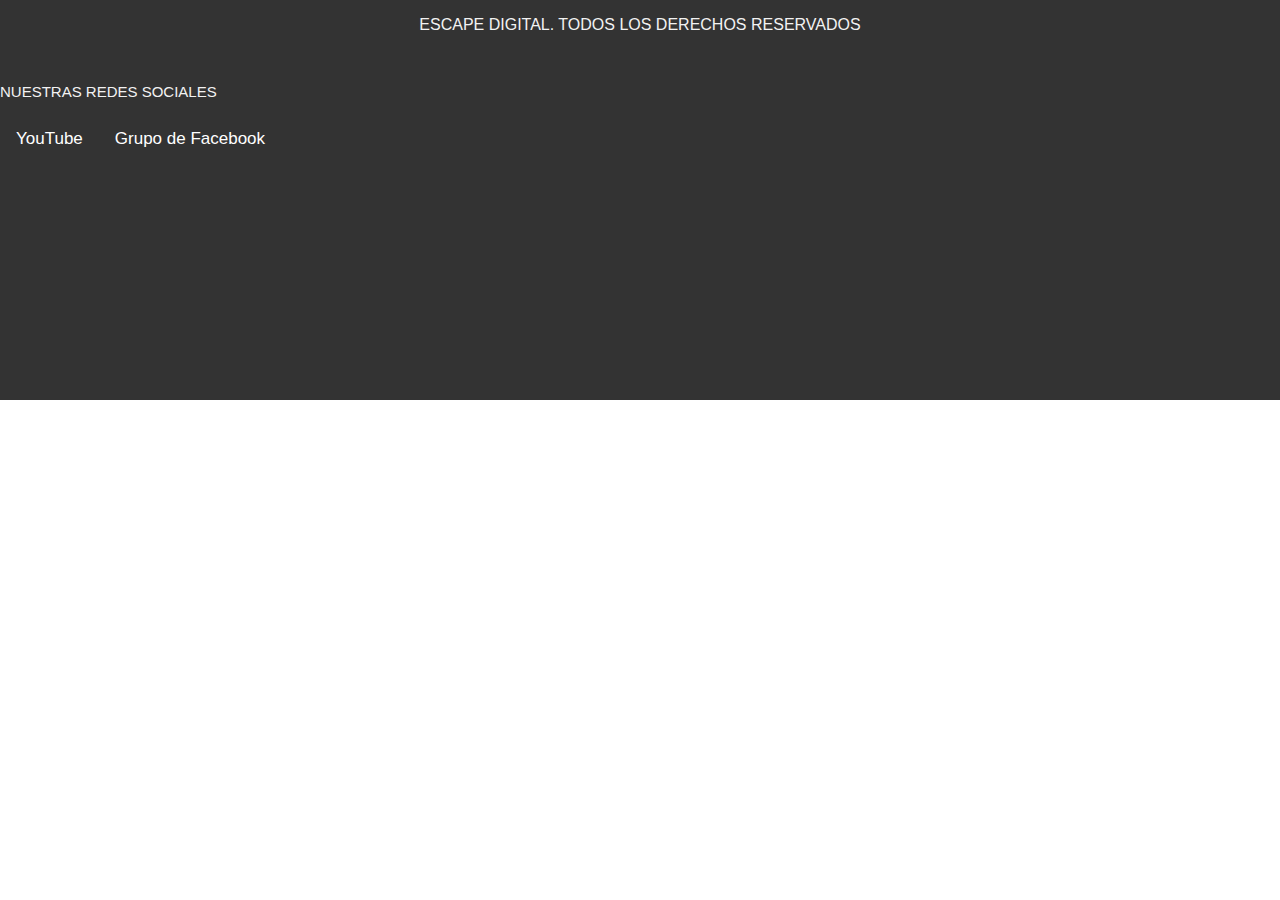
<file: Navegación/Subnav.html>
<!DOCTYPE html>

<html lang="en">

<head>
    <meta charset="UTF-8">
    <meta http-equiv="X-UA-Compatible" content="IE=edge">
    <meta name="viewport" content="width=device-width, initial-scale=1.0">
    <title>Document</title>
    <link rel="stylesheet" href="../Diseños/Navbar.css">
</head>

<body>

    <footer>
        <div>
            <div class="subnav">
                <p>ESCAPE DIGITAL. TODOS LOS DERECHOS RESERVADOS</p>
                <br>
                <P class="Título">NUESTRAS REDES SOCIALES</P>
                <!--<a href="../index.html" target="_blanck">Sobre Nosotros</a>-->
                <div class="YouTube">
                    <a href="https://www.youtube.com/channel/UC4cWhASs9yGupK9YaCdZttg/featured">YouTube</a>
                </div>

                <div class="Facebook">
                    <a href="https://www.facebook.com/groups/escapedigital">Grupo de Facebook</a>
                </div>
            </div>
        </div>
    </footer>

</body>

</html>
</file>
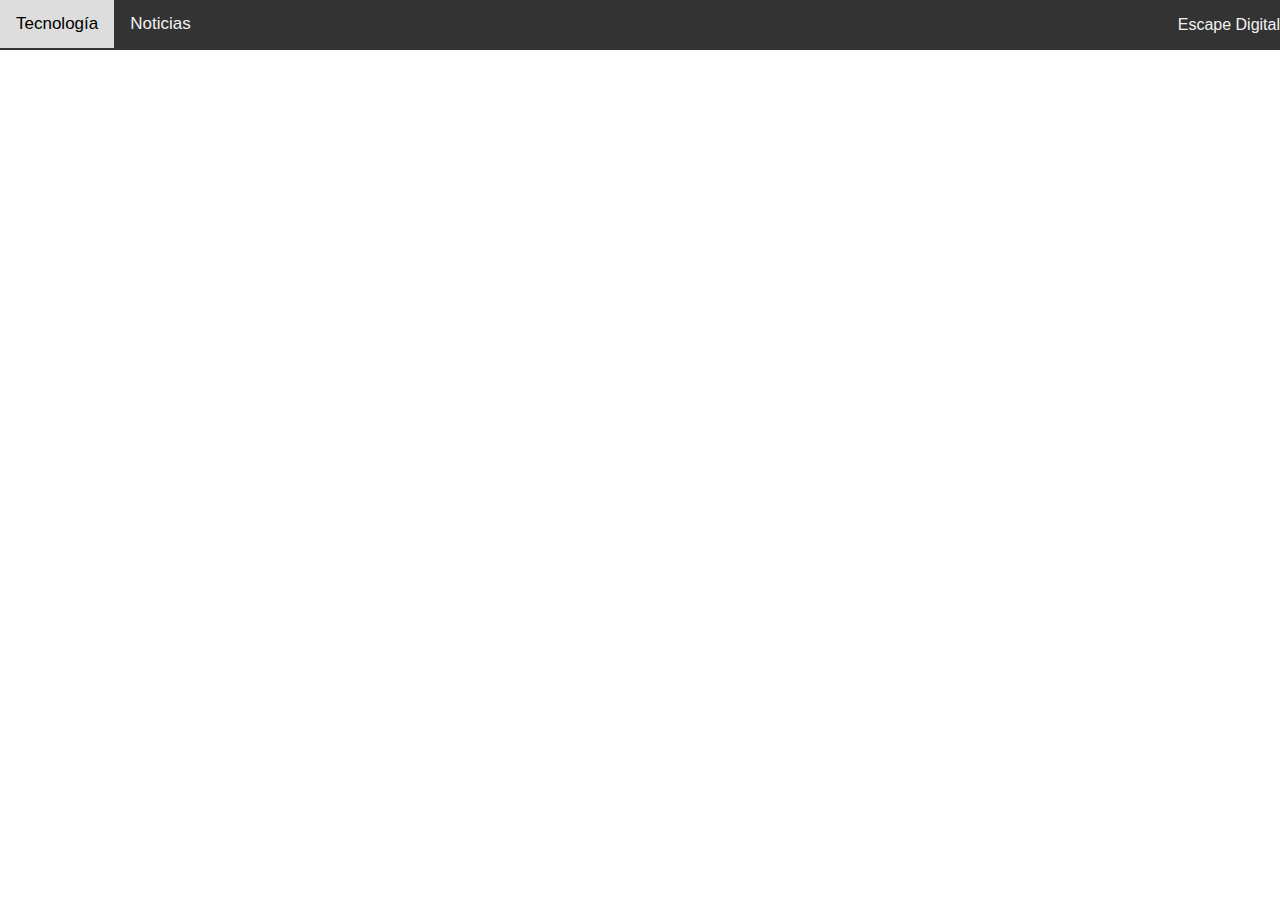
<file: Navegación/Topnav.html>
<!DOCTYPE html>
<html lang="en">
<head>
    <meta charset="UTF-8">
    <meta http-equiv="X-UA-Compatible" content="IE=edge">
    <meta name="viewport" content="width=device-width, initial-scale=1.0">
    <title>Navegacion Superior</title>
    <link rel="stylesheet" href="../Diseños/Navbar.css">
</head>
<body>

    <footer>
        <div>
            <div class="topnav">
                <a href="../Tecnología\Menú tecnología.html">Tecnología</a>
                <a href="../Noticias/Menú noticias.html">Noticias</a>
                <p>Escape Digital</p>
            </div>
        </div>
    </footer>
    
</body>
</html>
</file>
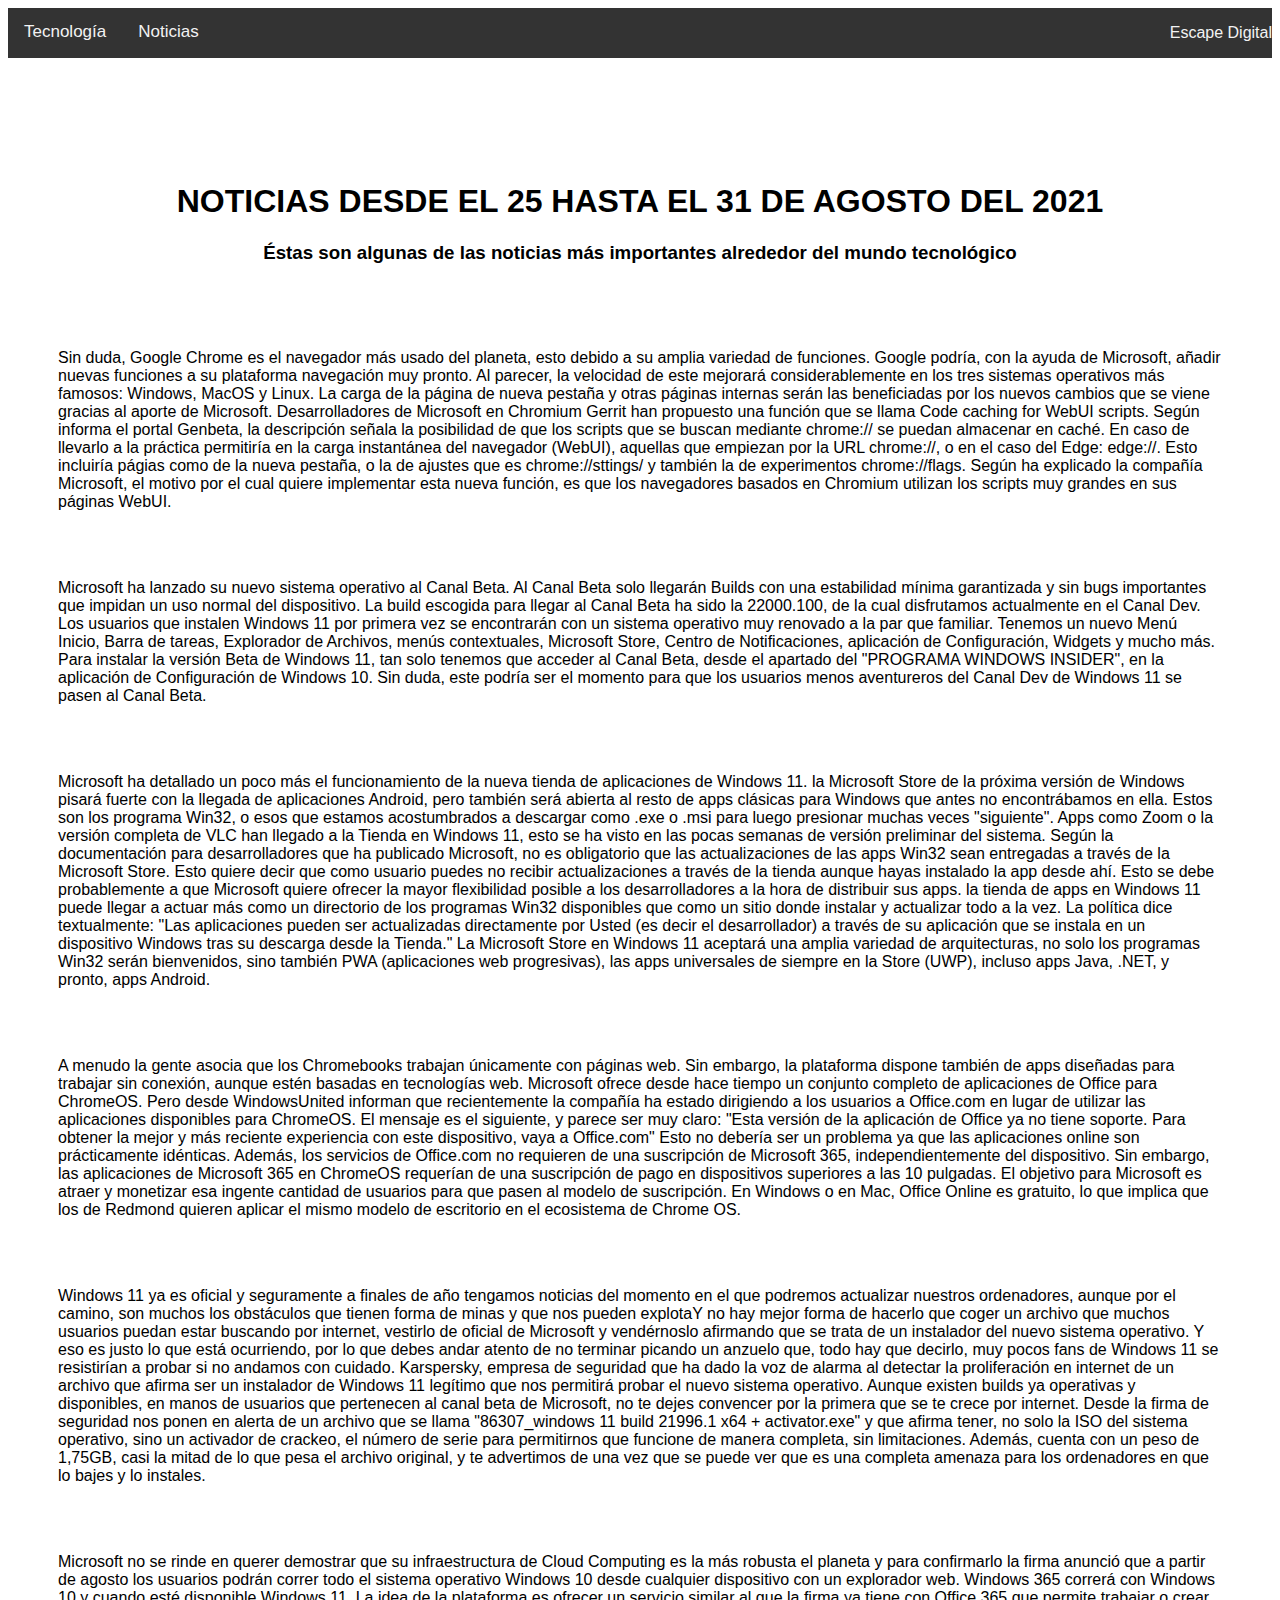
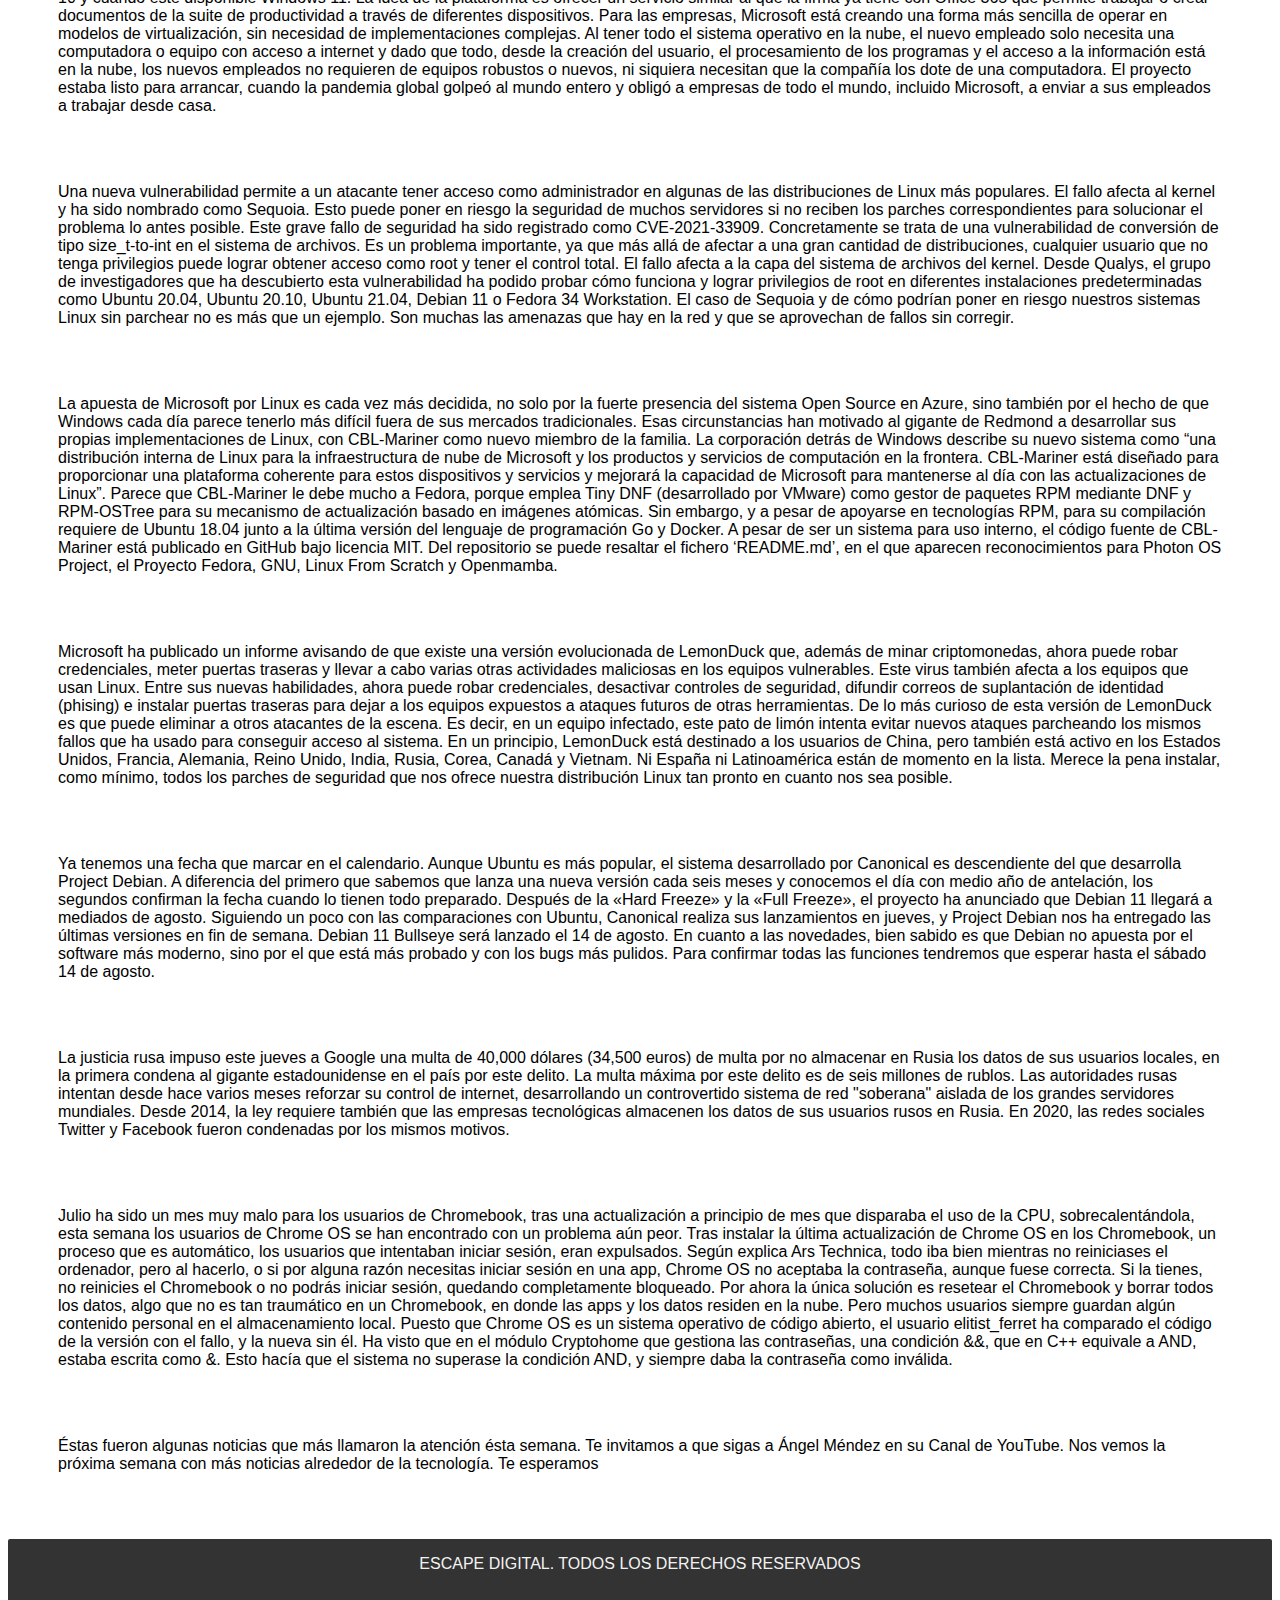
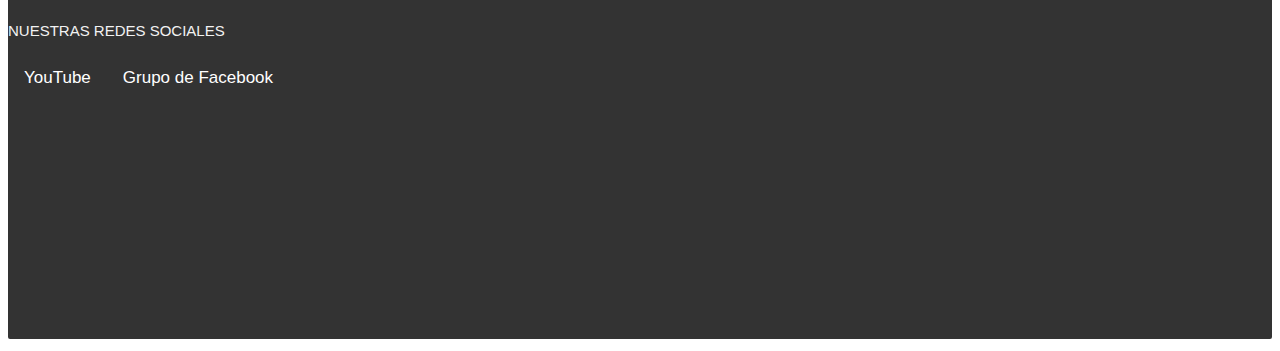
<file: Noticias/31-07-2021.html>
<!DOCTYPE html>
<html lang="en">

<head>
    <meta charset="UTF-8">
    <meta http-equiv="X-UA-Compatible" content="IE=edge">
    <meta name="viewport" content="width=device-width, initial-scale=1.0">
    <title>Noticias 31/07/2021 - Escape Digital</title>
    <link rel="stylesheet" href="../Diseños/General.css">
</head>

<body>
    <iframe class="footer" src="../Navegación/Topnav.html" frameborder="0"></iframe>

    <div class="Encabezado">
        <h1>NOTICIAS DESDE EL 25 HASTA EL 31 DE AGOSTO DEL 2021 </h1>
        <h3>Éstas son algunas de las noticias más importantes alrededor del mundo tecnológico</h3>
    </div>

    <div class="Cuerpo">


        <p>
            Sin duda, Google Chrome es el navegador más usado del planeta, esto debido a su amplia variedad de
            funciones. Google podría, con la ayuda de Microsoft, añadir nuevas funciones a su plataforma navegación muy
            pronto.
            Al parecer, la velocidad de este mejorará considerablemente en los tres sistemas operativos más famosos:
            Windows, MacOS y Linux. La carga de la página de nueva pestaña y otras páginas internas serán las
            beneficiadas por los nuevos cambios que se viene gracias al aporte de Microsoft.
            Desarrolladores de Microsoft en Chromium Gerrit han propuesto una función que se llama Code caching for
            WebUI scripts. Según informa el portal Genbeta, la descripción señala la posibilidad de que los scripts que
            se buscan mediante chrome:// se puedan almacenar en caché.
            En caso de llevarlo a la práctica permitiría en la carga instantánea del navegador (WebUI), aquellas que
            empiezan por la URL chrome://, o en el caso del Edge: edge://. Esto incluiría págias como de la nueva
            pestaña, o la de ajustes que es chrome://sttings/ y también la de experimentos chrome://flags.
            Según ha explicado la compañía Microsoft, el motivo por el cual quiere implementar esta nueva función, es
            que los navegadores basados en Chromium utilizan los scripts muy grandes en sus páginas WebUI.
        </p>
        <br>
        <br>
        <p>
            Microsoft ha lanzado su nuevo sistema operativo al Canal Beta. Al Canal Beta solo llegarán Builds con una
            estabilidad mínima garantizada y sin bugs importantes que impidan un uso normal del dispositivo.
            La build escogida para llegar al Canal Beta ha sido la 22000.100, de la cual disfrutamos actualmente en el
            Canal Dev. Los usuarios que instalen Windows 11 por primera vez se encontrarán con un sistema operativo muy
            renovado a la par que familiar. Tenemos un nuevo Menú Inicio, Barra de tareas, Explorador de Archivos, menús
            contextuales, Microsoft Store, Centro de Notificaciones, aplicación de Configuración, Widgets y mucho más.
            Para instalar la versión Beta de Windows 11, tan solo tenemos que acceder al Canal Beta, desde el apartado
            del "PROGRAMA WINDOWS INSIDER", en la aplicación de Configuración de Windows 10. Sin duda, este podría ser
            el momento para que los usuarios menos aventureros del Canal Dev de Windows 11 se pasen al Canal Beta.


        </p>
        <br>
        <br>
        <p>
            Microsoft ha detallado un poco más el funcionamiento de la nueva tienda de aplicaciones de Windows 11. la
            Microsoft Store de la próxima versión de Windows pisará fuerte con la llegada de aplicaciones Android, pero
            también será abierta al resto de apps clásicas para Windows que antes no encontrábamos en ella. Estos son
            los programa Win32, o esos que estamos acostumbrados a descargar como .exe o .msi para luego presionar
            muchas veces "siguiente".
            Apps como Zoom o la versión completa de VLC han llegado a la Tienda en Windows 11, esto se ha visto en las
            pocas semanas de versión preliminar del sistema.
            Según la documentación para desarrolladores que ha publicado Microsoft, no es obligatorio que las
            actualizaciones de las apps Win32 sean entregadas a través de la Microsoft Store. Esto quiere decir que como
            usuario puedes no recibir actualizaciones a través de la tienda aunque hayas instalado la app desde ahí.
            Esto se debe probablemente a que Microsoft quiere ofrecer la mayor flexibilidad posible a los
            desarrolladores a la hora de distribuir sus apps. la tienda de apps en Windows 11 puede llegar a actuar más
            como un directorio de los programas Win32 disponibles que como un sitio donde instalar y actualizar todo a
            la vez. La política dice textualmente: "Las aplicaciones pueden ser actualizadas directamente por Usted (es
            decir el desarrollador) a través de su aplicación que se instala en un dispositivo Windows tras su descarga
            desde la Tienda."
            La Microsoft Store en Windows 11 aceptará una amplia variedad de arquitecturas, no solo los programas Win32
            serán bienvenidos, sino también PWA (aplicaciones web progresivas), las apps universales de siempre en la
            Store (UWP), incluso apps Java, .NET, y pronto, apps Android.
        </p>
        <br>
        <br>
        <p>
            A menudo la gente asocia que los Chromebooks trabajan únicamente con páginas web. Sin embargo, la plataforma
            dispone también de apps diseñadas para trabajar sin conexión, aunque estén basadas en tecnologías web.
            Microsoft ofrece desde hace tiempo un conjunto completo de aplicaciones de Office para ChromeOS. Pero desde
            WindowsUnited informan que recientemente la compañía ha estado dirigiendo a los usuarios a Office.com en
            lugar de utilizar las aplicaciones disponibles para ChromeOS. El mensaje es el siguiente, y parece ser muy
            claro:
            "Esta versión de la aplicación de Office ya no tiene soporte. Para obtener la mejor y más reciente
            experiencia con este dispositivo, vaya a Office.com"
            Esto no debería ser un problema ya que las aplicaciones online son prácticamente idénticas. Además, los
            servicios de Office.com no requieren de una suscripción de Microsoft 365, independientemente del
            dispositivo. Sin embargo, las aplicaciones de Microsoft 365 en ChromeOS requerían de una suscripción de pago
            en dispositivos superiores a las 10 pulgadas.
            El objetivo para Microsoft es atraer y monetizar esa ingente cantidad de usuarios para que pasen al modelo
            de suscripción. En Windows o en Mac, Office Online es gratuito, lo que implica que los de Redmond quieren
            aplicar el mismo modelo de escritorio en el ecosistema de Chrome OS.
        </p>
        <br>
        <br>
        <p>
            Windows 11 ya es oficial y seguramente a finales de año tengamos noticias del momento en el que podremos
            actualizar nuestros ordenadores, aunque por el camino, son muchos los obstáculos que tienen forma de minas y
            que nos pueden explotaY no hay mejor forma de hacerlo que coger un archivo que muchos usuarios puedan estar
            buscando por internet, vestirlo de oficial de Microsoft y vendérnoslo afirmando que se trata de un
            instalador del nuevo sistema operativo. Y eso es justo lo que está ocurriendo, por lo que debes andar atento
            de no terminar picando un anzuelo que, todo hay que decirlo, muy pocos fans de Windows 11 se resistirían a
            probar si no andamos con cuidado.
            Karspersky, empresa de seguridad que ha dado la voz de alarma al detectar la proliferación en internet de un
            archivo que afirma ser un instalador de Windows 11 legítimo que nos permitirá probar el nuevo sistema
            operativo.
            Aunque existen builds ya operativas y disponibles, en manos de usuarios que pertenecen al canal beta de
            Microsoft, no te dejes convencer por la primera que se te crece por internet.
            Desde la firma de seguridad nos ponen en alerta de un archivo que se llama "86307_windows 11 build 21996.1
            x64 + activator.exe" y que afirma tener, no solo la ISO del sistema operativo, sino un activador de crackeo,
            el número de serie para permitirnos que funcione de manera completa, sin limitaciones. Además, cuenta con un
            peso de 1,75GB, casi la mitad de lo que pesa el archivo original, y te advertimos de una vez que se puede
            ver que es una completa amenaza para los ordenadores en que lo bajes y lo instales.
        </p>
        <br>
        <br>
        <p>
            Microsoft no se rinde en querer demostrar que su infraestructura de Cloud Computing es la más robusta el
            planeta y para confirmarlo la firma anunció que a partir de agosto los usuarios podrán correr todo el
            sistema operativo Windows 10 desde cualquier dispositivo con un explorador web. Windows 365 correrá con
            Windows 10 y cuando esté disponible Windows 11. La idea de la plataforma es ofrecer un servicio similar al
            que la firma ya tiene con Office 365 que permite trabajar o crear documentos de la suite de productividad a
            través de diferentes dispositivos.
            Para las empresas, Microsoft está creando una forma más sencilla de operar en modelos de virtualización, sin
            necesidad de implementaciones complejas.
            Al tener todo el sistema operativo en la nube, el nuevo empleado solo necesita una computadora o equipo con
            acceso a internet y dado que todo, desde la creación del usuario, el procesamiento de los programas y el
            acceso a la información está en la nube, los nuevos empleados no requieren de equipos robustos o nuevos, ni
            siquiera necesitan que la compañía los dote de una computadora.
            El proyecto estaba listo para arrancar, cuando la pandemia global golpeó al mundo entero y obligó a empresas
            de todo el mundo, incluido Microsoft, a enviar a sus empleados a trabajar desde casa.
        </p>
        <br>
        <br>
        <p>
            Una nueva vulnerabilidad permite a un atacante tener acceso como administrador en algunas de las
            distribuciones de Linux más populares. El fallo afecta al kernel y ha sido nombrado como Sequoia. Esto puede
            poner en riesgo la seguridad de muchos servidores si no reciben los parches correspondientes para solucionar
            el problema lo antes posible. Este grave fallo de seguridad ha sido registrado como CVE-2021-33909.
            Concretamente se trata de una vulnerabilidad de conversión de tipo size_t-to-int en el sistema de archivos.
            Es un problema importante, ya que más allá de afectar a una gran cantidad de distribuciones, cualquier
            usuario que no tenga privilegios puede lograr obtener acceso como root y tener el control total. El fallo
            afecta a la capa del sistema de archivos del kernel.
            Desde Qualys, el grupo de investigadores que ha descubierto esta vulnerabilidad ha podido probar cómo
            funciona y lograr privilegios de root en diferentes instalaciones predeterminadas como Ubuntu 20.04, Ubuntu
            20.10, Ubuntu 21.04, Debian 11 o Fedora 34 Workstation.
            El caso de Sequoia y de cómo podrían poner en riesgo nuestros sistemas Linux sin parchear no es más que un
            ejemplo. Son muchas las amenazas que hay en la red y que se aprovechan de fallos sin corregir.
        </p>
        <br>
        <br>
        <p>
            La apuesta de Microsoft por Linux es cada vez más decidida, no solo por la fuerte presencia del sistema Open
            Source en Azure, sino también por el hecho de que Windows cada día parece tenerlo más difícil fuera de sus
            mercados tradicionales. Esas circunstancias han motivado al gigante de Redmond a desarrollar sus propias
            implementaciones de Linux, con CBL-Mariner como nuevo miembro de la familia.
            La corporación detrás de Windows describe su nuevo sistema como “una distribución interna de Linux para la
            infraestructura de nube de Microsoft y los productos y servicios de computación en la frontera. CBL-Mariner
            está diseñado para proporcionar una plataforma coherente para estos dispositivos y servicios y mejorará la
            capacidad de Microsoft para mantenerse al día con las actualizaciones de Linux”.
            Parece que CBL-Mariner le debe mucho a Fedora, porque emplea Tiny DNF (desarrollado por VMware) como gestor
            de paquetes RPM mediante DNF y RPM-OSTree para su mecanismo de actualización basado en imágenes atómicas.
            Sin embargo, y a pesar de apoyarse en tecnologías RPM, para su compilación requiere de Ubuntu 18.04 junto a
            la última versión del lenguaje de programación Go y Docker.
            A pesar de ser un sistema para uso interno, el código fuente de CBL-Mariner está publicado en GitHub bajo
            licencia MIT. Del repositorio se puede resaltar el fichero ‘README.md’, en el que aparecen reconocimientos
            para Photon OS Project, el Proyecto Fedora, GNU, Linux From Scratch y Openmamba.
        </p>
        <br>
        <br>
        <p>
            Microsoft ha publicado un informe avisando de que existe una versión evolucionada de LemonDuck que, además
            de minar criptomonedas, ahora puede robar credenciales, meter puertas traseras y llevar a cabo varias otras
            actividades maliciosas en los equipos vulnerables.
            Este virus también afecta a los equipos que usan Linux. Entre sus nuevas habilidades, ahora puede robar
            credenciales, desactivar controles de seguridad, difundir correos de suplantación de identidad (phising) e
            instalar puertas traseras para dejar a los equipos expuestos a ataques futuros de otras herramientas.
            De lo más curioso de esta versión de LemonDuck es que puede eliminar a otros atacantes de la escena. Es
            decir, en un equipo infectado, este pato de limón intenta evitar nuevos ataques parcheando los mismos fallos
            que ha usado para conseguir acceso al sistema.
            En un principio, LemonDuck está destinado a los usuarios de China, pero también está activo en los Estados
            Unidos, Francia, Alemania, Reino Unido, India, Rusia, Corea, Canadá y Vietnam. Ni España ni Latinoamérica
            están de momento en la lista. Merece la pena instalar, como mínimo, todos los parches de seguridad que nos
            ofrece nuestra distribución Linux tan pronto en cuanto nos sea posible.
        </p>
        <br>
        <br>
        <p>
            Ya tenemos una fecha que marcar en el calendario. Aunque Ubuntu es más popular, el sistema desarrollado por
            Canonical es descendiente del que desarrolla Project Debian. A diferencia del primero que sabemos que lanza
            una nueva versión cada seis meses y conocemos el día con medio año de antelación, los segundos confirman la
            fecha cuando lo tienen todo preparado. Después de la «Hard Freeze» y la «Full Freeze», el proyecto ha
            anunciado que Debian 11 llegará a mediados de agosto.
            Siguiendo un poco con las comparaciones con Ubuntu, Canonical realiza sus lanzamientos en jueves, y Project
            Debian nos ha entregado las últimas versiones en fin de semana. Debian 11 Bullseye será lanzado el 14 de
            agosto.
            En cuanto a las novedades, bien sabido es que Debian no apuesta por el software más moderno, sino por el que
            está más probado y con los bugs más pulidos.
            Para confirmar todas las funciones tendremos que esperar hasta el sábado 14 de agosto.
        </p>
        <br>
        <br>
        <p>
            La justicia rusa impuso este jueves a Google una multa de 40,000 dólares (34,500 euros) de multa por no
            almacenar en Rusia los datos de sus usuarios locales, en la primera condena al gigante estadounidense en el
            país por este delito.
            La multa máxima por este delito es de seis millones de rublos.
            Las autoridades rusas intentan desde hace varios meses reforzar su control de internet, desarrollando un
            controvertido sistema de red "soberana" aislada de los grandes servidores mundiales.
            Desde 2014, la ley requiere también que las empresas tecnológicas almacenen los datos de sus usuarios rusos
            en Rusia.
            En 2020, las redes sociales Twitter y Facebook fueron condenadas por los mismos motivos.
        </p>
        <br>
        <br>
        <p>
            Julio ha sido un mes muy malo para los usuarios de Chromebook, tras una actualización a principio de mes que
            disparaba el uso de la CPU, sobrecalentándola, esta semana los usuarios de Chrome OS se han encontrado con
            un problema aún peor.
            Tras instalar la última actualización de Chrome OS en los Chromebook, un proceso que es automático, los
            usuarios que intentaban iniciar sesión, eran expulsados.
            Según explica Ars Technica, todo iba bien mientras no reiniciases el ordenador, pero al hacerlo, o si por
            alguna razón necesitas iniciar sesión en una app, Chrome OS no aceptaba la contraseña, aunque fuese
            correcta.
            Si la tienes, no reinicies el Chromebook o no podrás iniciar sesión, quedando completamente bloqueado.
            Por ahora la única solución es resetear el Chromebook y borrar todos los datos, algo que no es tan
            traumático en un Chromebook, en donde las apps y los datos residen en la nube. Pero muchos usuarios siempre
            guardan algún contenido personal en el almacenamiento local.
            Puesto que Chrome OS es un sistema operativo de código abierto, el usuario elitist_ferret ha comparado el
            código de la versión con el fallo, y la nueva sin él.
            Ha visto que en el módulo Cryptohome que gestiona las contraseñas, una condición &&, que en C++ equivale a
            AND, estaba escrita como &.
            Esto hacía que el sistema no superase la condición AND, y siempre daba la contraseña como inválida.
        </p>
        <br>
        <br>
        <p>
            Éstas fueron algunas noticias que más llamaron la atención ésta semana.
            Te invitamos a que sigas a <a href="https://www.youtube.com/c/AngelMendezStreaming/featured">Ángel
                Méndez</a> en su Canal de YouTube.
            Nos vemos la próxima semana con más noticias alrededor de la tecnología. Te esperamos
        </p>
    </div>
    </div>

    <iframe class="footer2" src="../Navegación/Subnav.html" frameborder="0"></iframe>
</body>

</html>
</file>
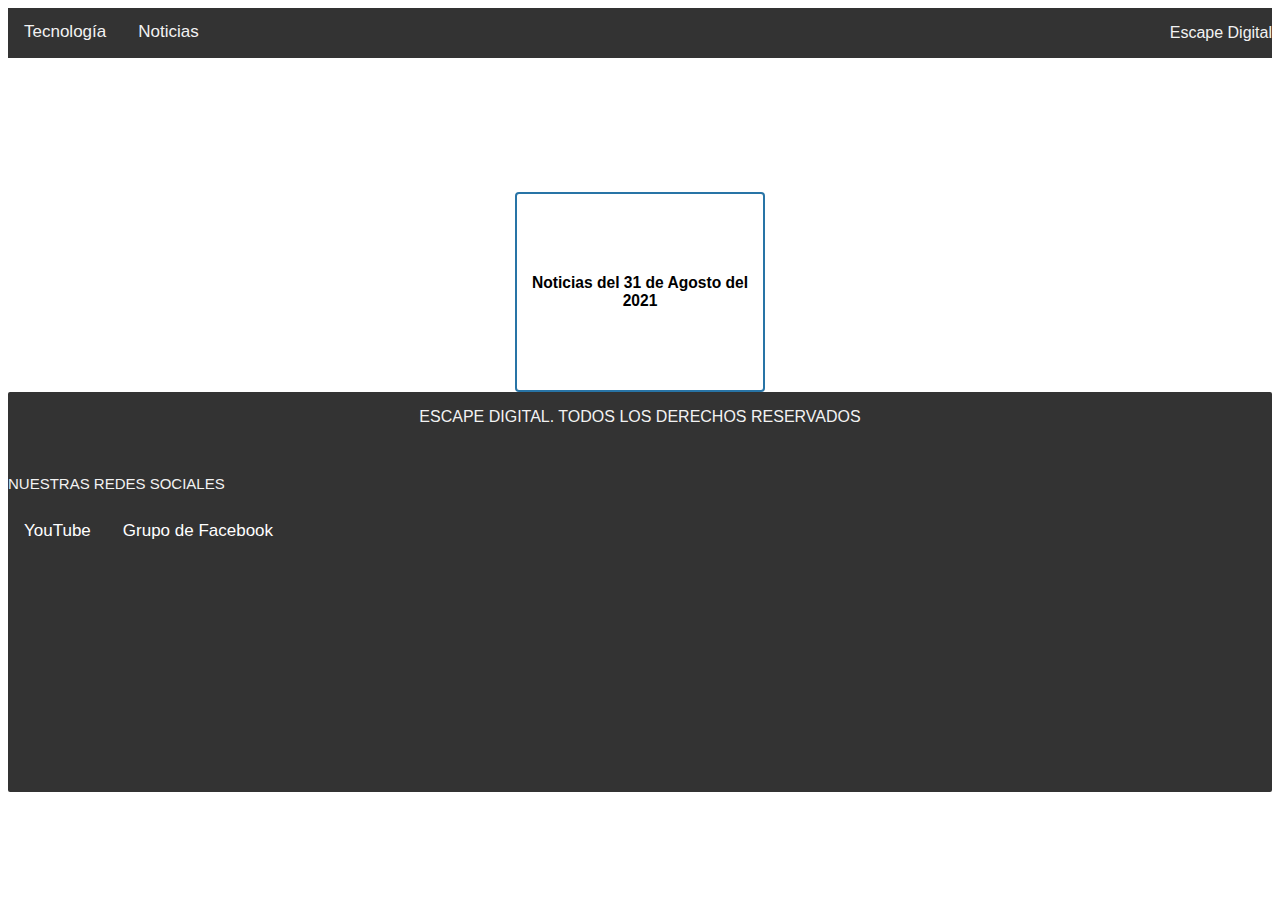
<file: Noticias/Menú noticias.html>
<!DOCTYPE html>
<html lang="en">
<head>
    <meta charset="UTF-8">
    <meta http-equiv="X-UA-Compatible" content="IE=edge">
    <meta name="viewport" content="width=device-width, initial-scale=1.0">
    <title>Menú Noticias - Escape Digital</title>
    <link rel="stylesheet" href="../Diseños/General.css">
</head>
<body>

    <iframe class="footer" src="../Navegación/Topnav.html" frameborder="0"></iframe>

    <div class="Enlaces">
        <button>
            <a href="31-07-2021.html">
                <h3>Noticias del 31 de Agosto del 2021</h3>
            </a>
        </button>
    </div>

    <iframe class="footer2" src="../Navegación/Subnav.html" frameborder="0"></iframe>
</body>
</html>
</file>
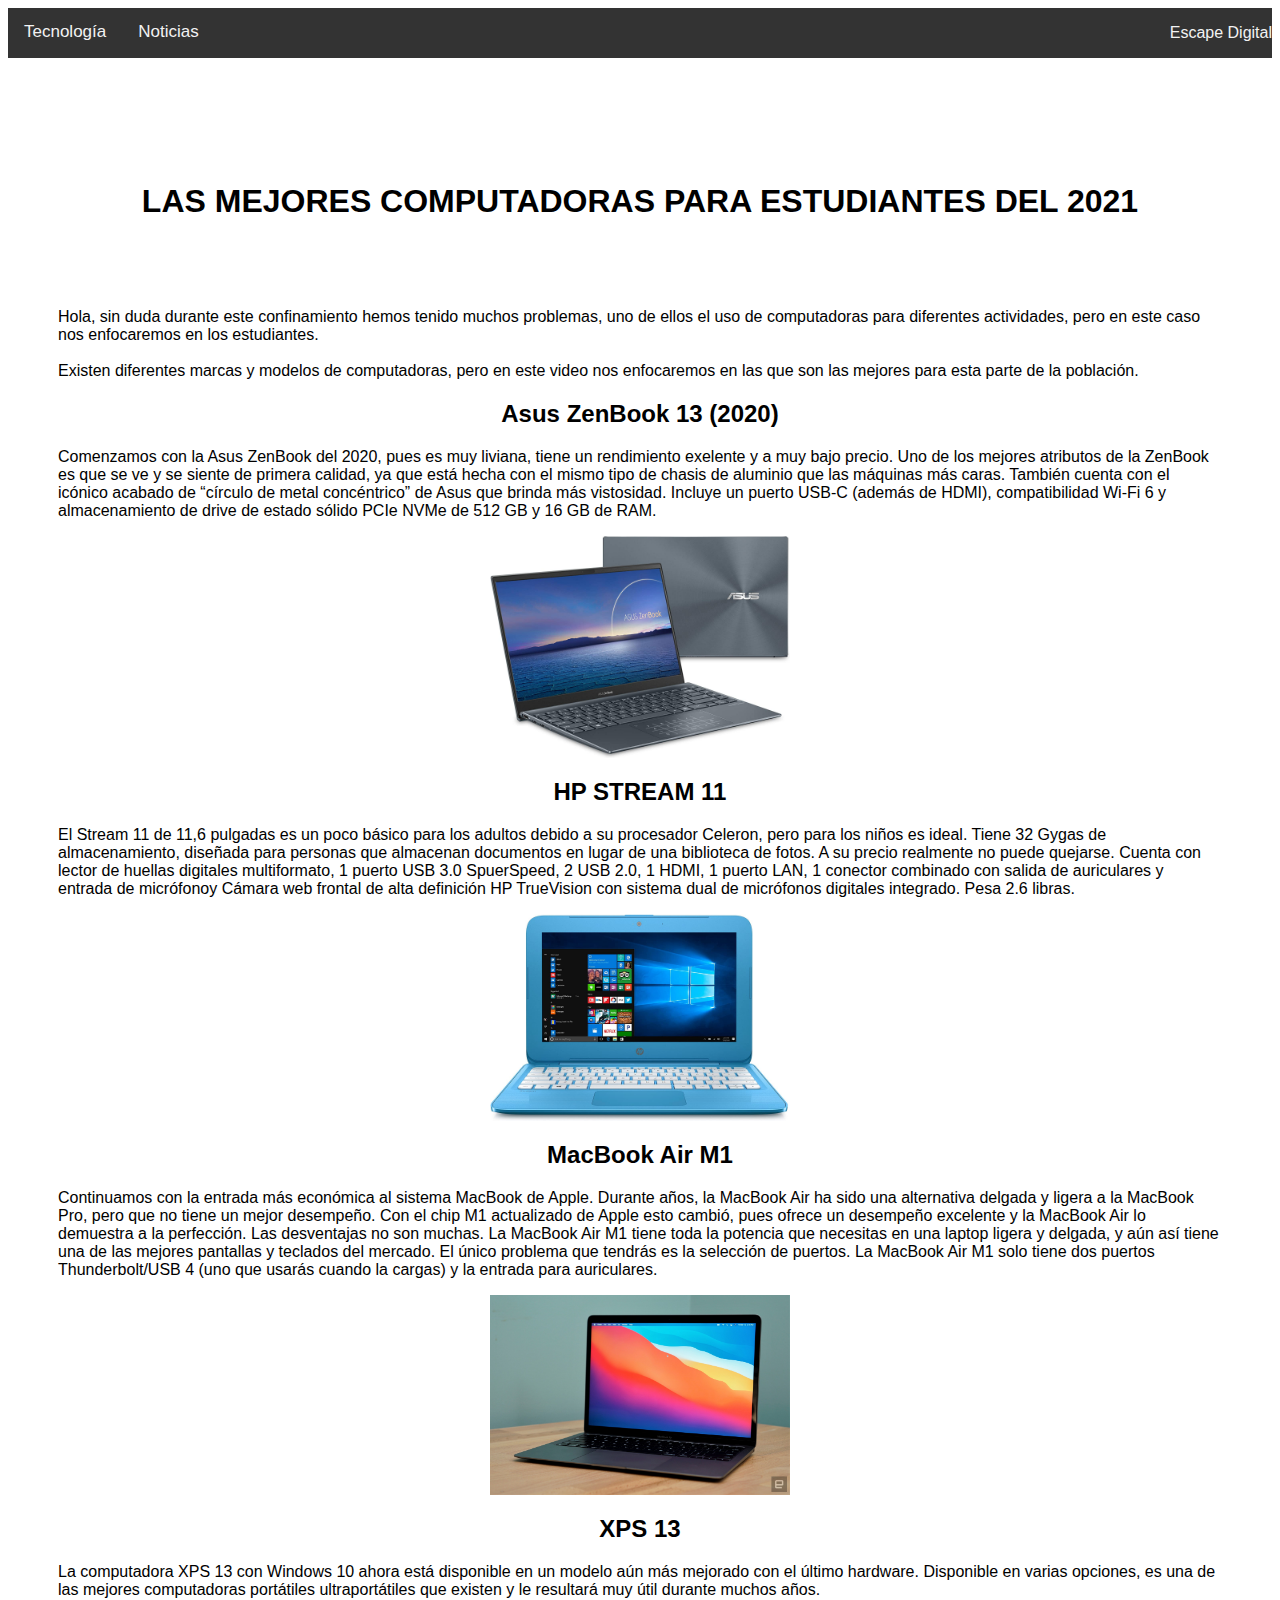
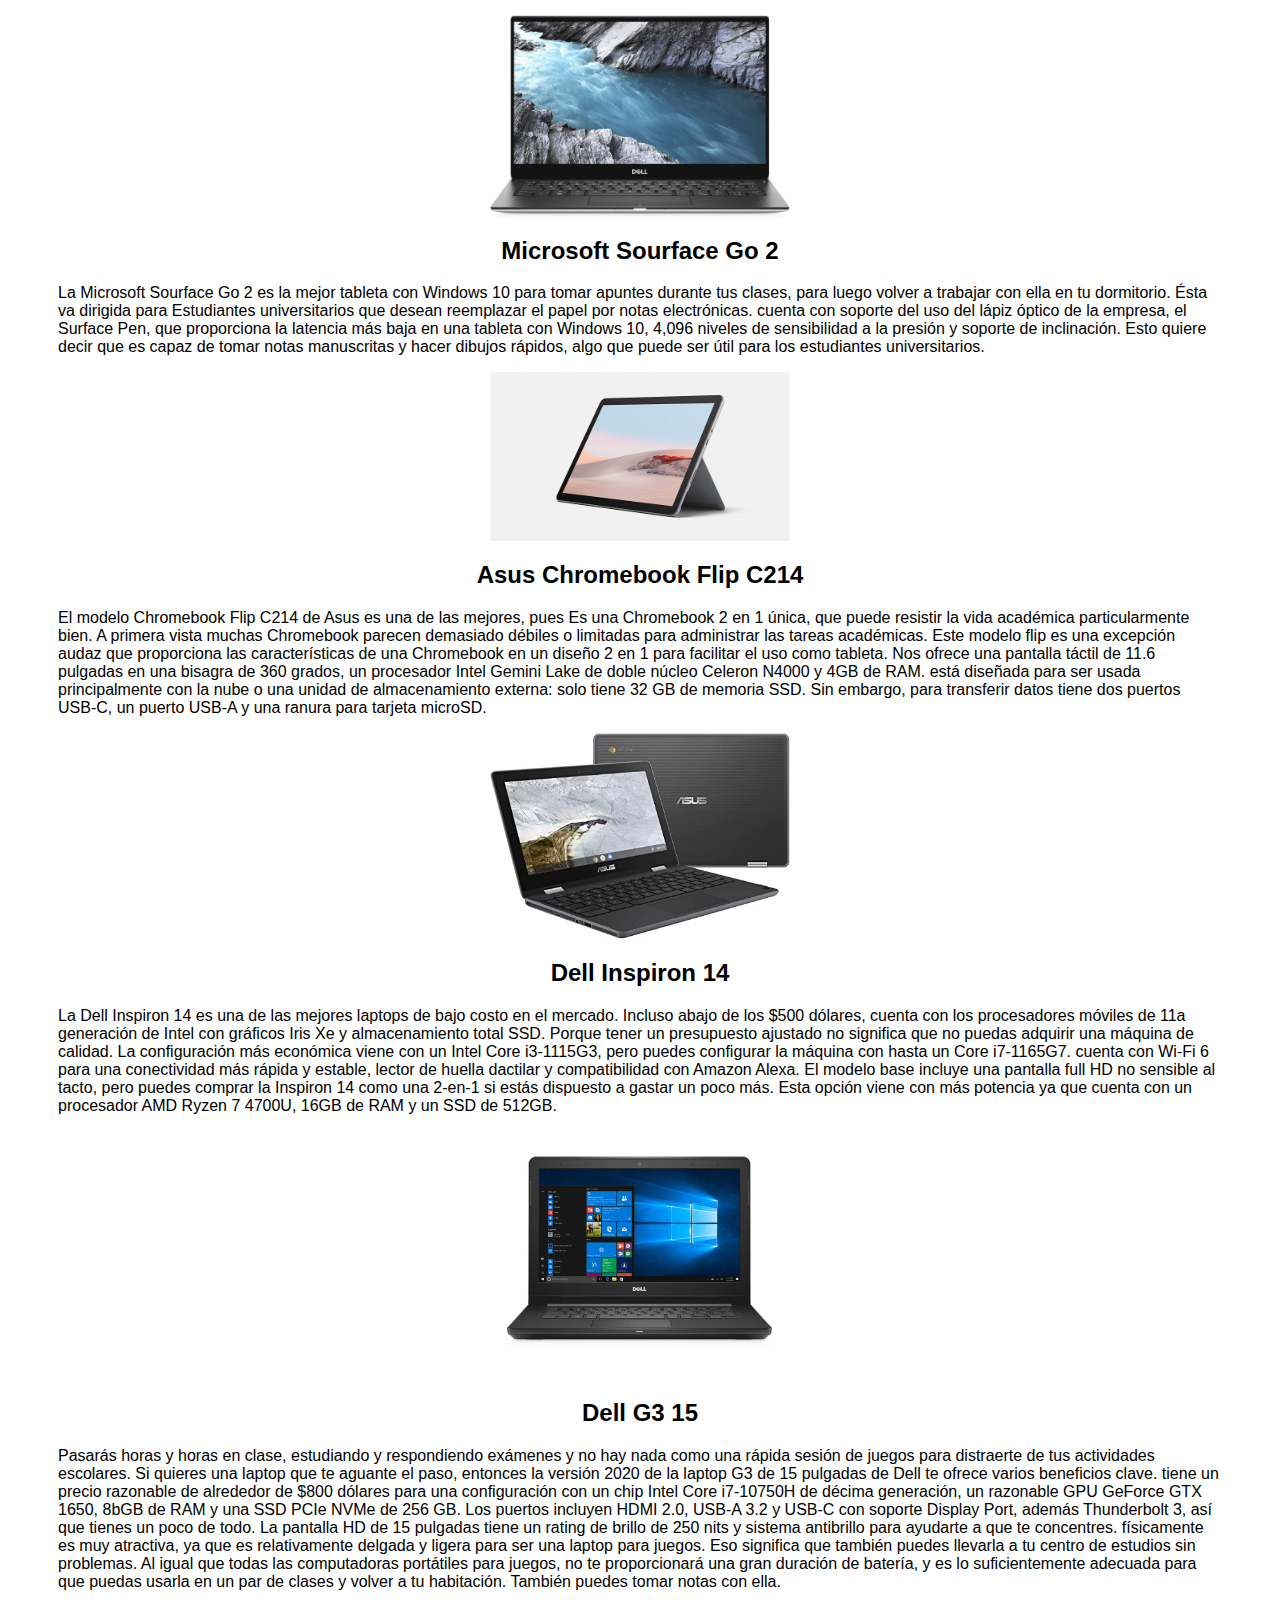
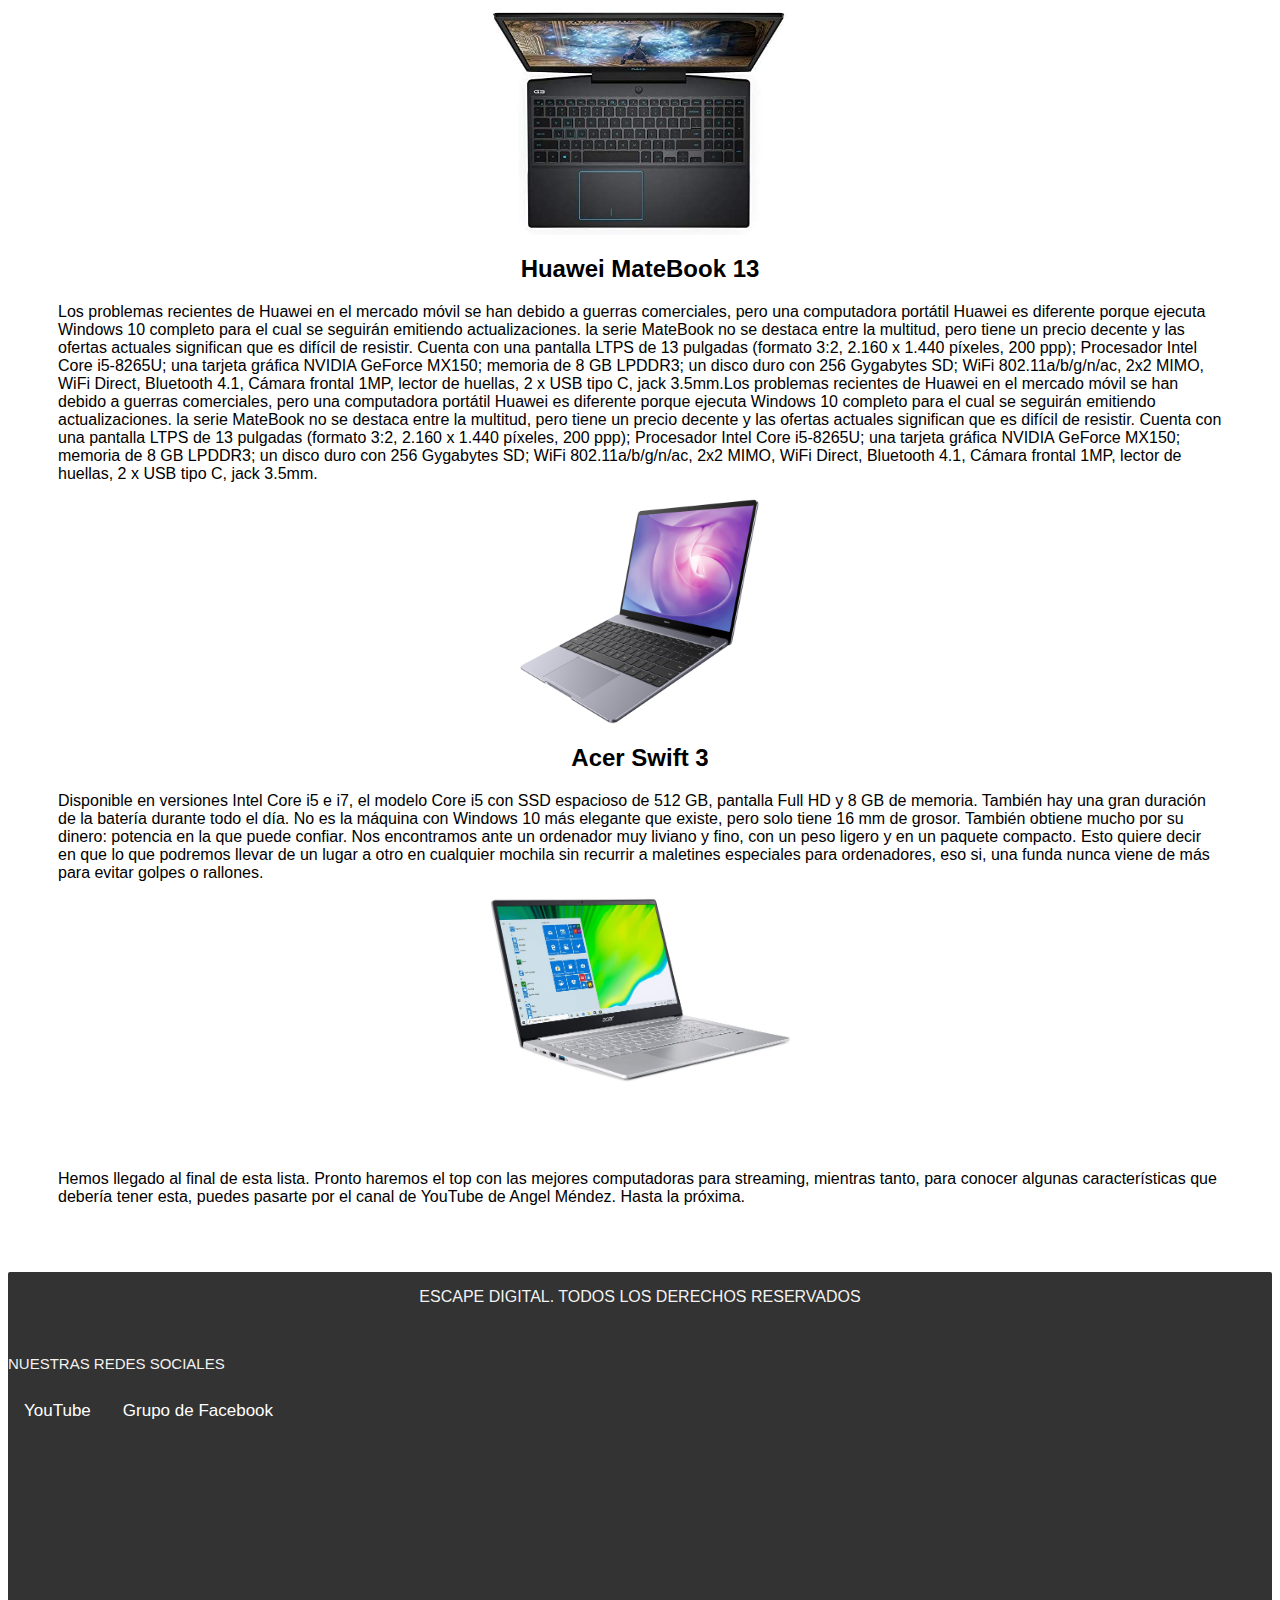
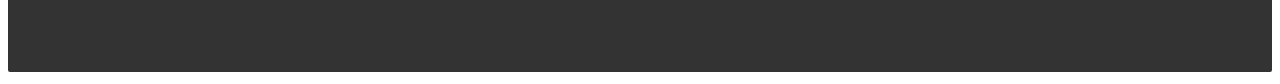
<file: Tecnología 2/Computadoras estudiantes.html>
<!DOCTYPE html>
<html lang="en">

<head>
    <meta charset="UTF-8">
    <meta http-equiv="X-UA-Compatible" content="IE=edge">
    <meta name="viewport" content="width=device-width, initial-scale=1.0">
    <title>Mejores computadoras para estudiantes - Escape Digital</title>
    <link rel="stylesheet" href="../Diseños/General.css">
</head>

<body>

    <iframe class="footer" src="../Navegación/Topnav.html" frameborder="0"></iframe>

    <div class="Encabezado">
        <h1>LAS MEJORES COMPUTADORAS PARA ESTUDIANTES DEL 2021</h1>
    </div>
    <div class="Cuerpo">
        <P>Hola, sin duda durante este confinamiento hemos tenido muchos problemas, uno de ellos el uso de computadoras
            para diferentes actividades, pero en este caso nos enfocaremos en los estudiantes.
            <br>
            <br>
            Existen diferentes marcas y modelos de computadoras, pero en este video nos enfocaremos en las que son las
            mejores para esta parte de la población.
        </P>

        <div class="ASUS ZENBOOK 13 2020">
            <h2>
                Asus ZenBook 13 (2020)
            </h2>
            <P>
                Comenzamos con la Asus ZenBook del 2020, pues es muy liviana, tiene un rendimiento exelente y a muy bajo
                precio.
                Uno de los mejores atributos de la ZenBook es que se ve y se siente de primera calidad, ya que está
                hecha con el mismo tipo de chasis de aluminio que las máquinas más caras. También cuenta con el icónico
                acabado de “círculo de metal concéntrico” de Asus que brinda más vistosidad.
                Incluye un puerto USB-C (además de HDMI), compatibilidad Wi-Fi 6 y almacenamiento de drive de estado
                sólido PCIe NVMe de 512 GB y 16 GB de RAM.
            </P>
            <img src="../Imágenes Generales/Computadoras estudinates imágenes/Asus ZenBook 13 (2020).jpg" alt="Asus ZenBook 13 (2020)">
        </div>

        <div class="HP Stream 11">
            <h2> HP STREAM 11</h2>
            <p>
                El Stream 11 de 11,6 pulgadas es un poco básico para los adultos debido a su procesador Celeron, pero
                para los niños es ideal. Tiene 32 Gygas de almacenamiento, diseñada para personas que almacenan
                documentos en lugar de una biblioteca de fotos. A su precio realmente no puede quejarse.
                Cuenta con lector de huellas digitales multiformato, 1 puerto USB 3.0 SpuerSpeed, 2 USB 2.0, 1 HDMI, 1
                puerto LAN, 1 conector combinado con salida de auriculares y entrada de micrófonoy Cámara web frontal de
                alta definición HP TrueVision con sistema dual de micrófonos digitales integrado. Pesa 2.6 libras.
            </p>
            <img src="../Imágenes Generales/Computadoras estudinates imágenes/HP STREAM 11.jpg" alt="HP STREAM 11">
        </div>

        <div class="MACBOOK AIR M1">
            <h2>MacBook Air M1</h2>
            <P>
                Continuamos con la entrada más económica al sistema MacBook de Apple. Durante años, la MacBook Air ha
                sido una alternativa delgada y ligera a la MacBook Pro, pero que no tiene un mejor desempeño. Con el
                chip M1 actualizado de Apple esto cambió, pues ofrece un desempeño excelente y la MacBook Air lo
                demuestra a la perfección. Las desventajas no son muchas. La MacBook Air M1 tiene toda la potencia que
                necesitas en una laptop ligera y delgada, y aún así tiene una de las mejores pantallas y teclados del
                mercado. El único problema que tendrás es la selección de puertos. La MacBook Air M1 solo tiene dos
                puertos Thunderbolt/USB 4 (uno que usarás cuando la cargas) y la entrada para auriculares.
            </P>
            <img src="../Imágenes Generales/Computadoras estudinates imágenes/MacBook Air M1.jpeg" alt="MacBook Air M1">
        </div>

        <div class="XPS 13">
            <h2>XPS 13</h2>
            <p>
                La computadora XPS 13 con Windows 10 ahora está disponible en un modelo aún más mejorado con el último
                hardware. Disponible en varias opciones, es una de las mejores computadoras portátiles ultraportátiles
                que existen y le resultará muy útil durante muchos años.
            </p>
            <img src="../Imágenes Generales/Computadoras estudinates imágenes/XPS 13.jpg" alt="XPS 13">
        </div>

        <div class="Microsoft Sourface Go 2">
            <h2>Microsoft Sourface Go 2</h2>
            <p>
                La Microsoft Sourface Go 2 es la mejor tableta con Windows 10 para tomar apuntes durante tus clases,
                para luego volver a trabajar con ella en tu dormitorio. Ésta va dirigida para Estudiantes universitarios
                que desean reemplazar el papel por notas electrónicas. cuenta con soporte del uso del lápiz óptico de la
                empresa, el Surface Pen, que proporciona la latencia más baja en una tableta con Windows 10, 4,096
                niveles de sensibilidad a la presión y soporte de inclinación. Esto quiere decir que es capaz de tomar
                notas manuscritas y hacer dibujos rápidos, algo que puede ser útil para los estudiantes universitarios.
            </p>
            <img src="../Imágenes Generales/Computadoras estudinates imágenes/Microsoft Sourface Go 2.jpg" alt="Microsoft Sourface Go 2">
        </div>

        <div class="Asus Chromebook Flip C214">
            <h2>Asus Chromebook Flip C214</h2>
            <p>
                El modelo Chromebook Flip C214 de Asus es una de las mejores, pues Es una Chromebook 2 en 1 única, que
                puede resistir la vida académica particularmente bien. A primera vista muchas Chromebook parecen
                demasiado débiles o limitadas para administrar las tareas académicas. Este modelo flip es una excepción
                audaz que proporciona las características de una Chromebook en un diseño 2 en 1 para facilitar el uso
                como tableta. Nos ofrece una pantalla táctil de 11.6 pulgadas en una bisagra de 360 grados, un
                procesador Intel Gemini Lake de doble núcleo Celeron N4000 y 4GB de RAM. está diseñada para ser usada
                principalmente con la nube o una unidad de almacenamiento externa: solo tiene 32 GB de memoria SSD. Sin
                embargo, para transferir datos tiene dos puertos USB-C, un puerto USB-A y una ranura para tarjeta
                microSD.
            </p>
            <img src="../Imágenes Generales/Computadoras estudinates imágenes/Asus Chromebook Flip C214.jpg"
                alt="Asus Chromebook Flip C214">
        </div>

        <div class="Dell Inspiron 14">
            <h2>Dell Inspiron 14</h2>
            <p>
                La Dell Inspiron 14 es una de las mejores laptops de bajo costo en el mercado. Incluso abajo de los $500
                dólares, cuenta con los procesadores móviles de 11a generación de Intel con gráficos Iris Xe y
                almacenamiento total SSD. Porque tener un presupuesto ajustado no significa que no puedas adquirir una
                máquina de calidad. La configuración más económica viene con un Intel Core i3-1115G3, pero puedes
                configurar la máquina con hasta un Core i7-1165G7. cuenta con Wi-Fi 6 para una conectividad más rápida y
                estable, lector de huella dactilar y compatibilidad con Amazon Alexa. El modelo base incluye una
                pantalla full HD no sensible al tacto, pero puedes comprar la Inspiron 14 como una 2-en-1 si estás
                dispuesto a gastar un poco más. Esta opción viene con más potencia ya que cuenta con un procesador AMD
                Ryzen 7 4700U, 16GB de RAM y un SSD de 512GB.
            </p>
            <img src="../Imágenes Generales/Computadoras estudinates imágenes/Dell Inspiron 14.jpg" alt="Dell Inspiron 14">
        </div>

        <div class="Dell G3 15">
            <h2>Dell G3 15</h2>
            <p>
                Pasarás horas y horas en clase, estudiando y respondiendo exámenes y no hay nada como una rápida sesión
                de juegos para distraerte de tus actividades escolares. Si quieres una laptop que te aguante el paso,
                entonces la versión 2020 de la laptop G3 de 15 pulgadas de Dell te ofrece varios beneficios clave. tiene
                un precio razonable de alrededor de $800 dólares para una configuración con un chip Intel Core i7-10750H
                de décima generación, un razonable GPU GeForce GTX 1650, 8bGB de RAM y una SSD PCIe NVMe de 256 GB. Los
                puertos incluyen HDMI 2.0, USB-A 3.2 y USB-C con soporte Display Port, además Thunderbolt 3, así que
                tienes un poco de todo. La pantalla HD de 15 pulgadas tiene un rating de brillo de 250 nits y sistema
                antibrillo para ayudarte a que te concentres. físicamente es muy atractiva, ya que es relativamente
                delgada y ligera para ser una laptop para juegos. Eso significa que también puedes llevarla a tu centro
                de estudios sin problemas. Al igual que todas las computadoras portátiles para juegos, no te
                proporcionará una gran duración de batería, y es lo suficientemente adecuada para que puedas usarla en
                un par de clases y volver a tu habitación. También puedes tomar notas con ella.
            </p>
            <img src="../Imágenes Generales/Computadoras estudinates imágenes/Dell G3 15.jpg" alt="Dell G3 15">
        </div>

        <div class="Huawei MateBook 13">
            <h2>Huawei MateBook 13</h2>
            <p>
                Los problemas recientes de Huawei en el mercado móvil se han debido a guerras comerciales, pero una
                computadora portátil Huawei es diferente porque ejecuta Windows 10 completo para el cual se seguirán
                emitiendo actualizaciones. la serie MateBook no se destaca entre la multitud, pero tiene un precio
                decente y las ofertas actuales significan que es difícil de resistir. Cuenta con una pantalla LTPS de 13
                pulgadas (formato 3:2, 2.160 x 1.440 píxeles, 200 ppp); Procesador Intel Core i5-8265U; una tarjeta
                gráfica NVIDIA GeForce MX150; memoria de 8 GB LPDDR3; un disco duro con 256 Gygabytes SD; WiFi
                802.11a/b/g/n/ac, 2x2 MIMO, WiFi Direct, Bluetooth 4.1, Cámara frontal 1MP, lector de huellas, 2 x USB
                tipo C, jack 3.5mm.Los problemas recientes de Huawei en el mercado móvil se han debido a guerras
                comerciales, pero una computadora portátil Huawei es diferente porque ejecuta Windows 10 completo para
                el cual se seguirán emitiendo actualizaciones. la serie MateBook no se destaca entre la multitud, pero
                tiene un precio decente y las ofertas actuales significan que es difícil de resistir. Cuenta con una
                pantalla LTPS de 13 pulgadas (formato 3:2, 2.160 x 1.440 píxeles, 200 ppp); Procesador Intel Core
                i5-8265U; una tarjeta gráfica NVIDIA GeForce MX150; memoria de 8 GB LPDDR3; un disco duro con 256
                Gygabytes SD; WiFi 802.11a/b/g/n/ac, 2x2 MIMO, WiFi Direct, Bluetooth 4.1, Cámara frontal 1MP, lector de
                huellas, 2 x USB tipo C, jack 3.5mm.
            </p>
            <img src="../Imágenes Generales/Computadoras estudinates imágenes/Huawei MateBook 13.jpg" alt="Huawei MateBook 13">
        </div>

        <div class="Acer Swift 3">
            <h2>Acer Swift 3</h2>
            <p>
                Disponible en versiones Intel Core i5 e i7, el modelo Core i5 con SSD espacioso de 512 GB, pantalla Full
                HD y 8 GB de memoria. También hay una gran duración de la batería durante todo el día. No es la máquina
                con Windows 10 más elegante que existe, pero solo tiene 16 mm de grosor. También obtiene mucho por su
                dinero: potencia en la que puede confiar. Nos encontramos ante un ordenador muy liviano y fino, con un
                peso ligero y en un paquete compacto. Esto quiere decir en que lo que podremos llevar de un lugar a otro
                en cualquier mochila sin recurrir a maletines especiales para ordenadores, eso si, una funda nunca viene
                de más para evitar golpes o rallones.
            </p>
            <img src="../Imágenes Generales/Computadoras estudinates imágenes/Acer Swift 3.jpg" alt="Acer Swift 3">
        </div>

        <br>
        <br>
        <br>
        <br>

        <p>
            Hemos llegado al final de esta lista. Pronto haremos el top con las mejores computadoras para streaming,
            mientras tanto, para conocer algunas características que debería tener esta, puedes pasarte por el canal de
            YouTube de <a href="https://www.youtube.com/c/AngelMendezStreaming/featured">Angel Méndez</a>. Hasta la
            próxima.
        </p>
    </div>

    <iframe class="footer2" src="../Navegación/Subnav.html" frameborder="0"></iframe>
</body>

</html>
</file>
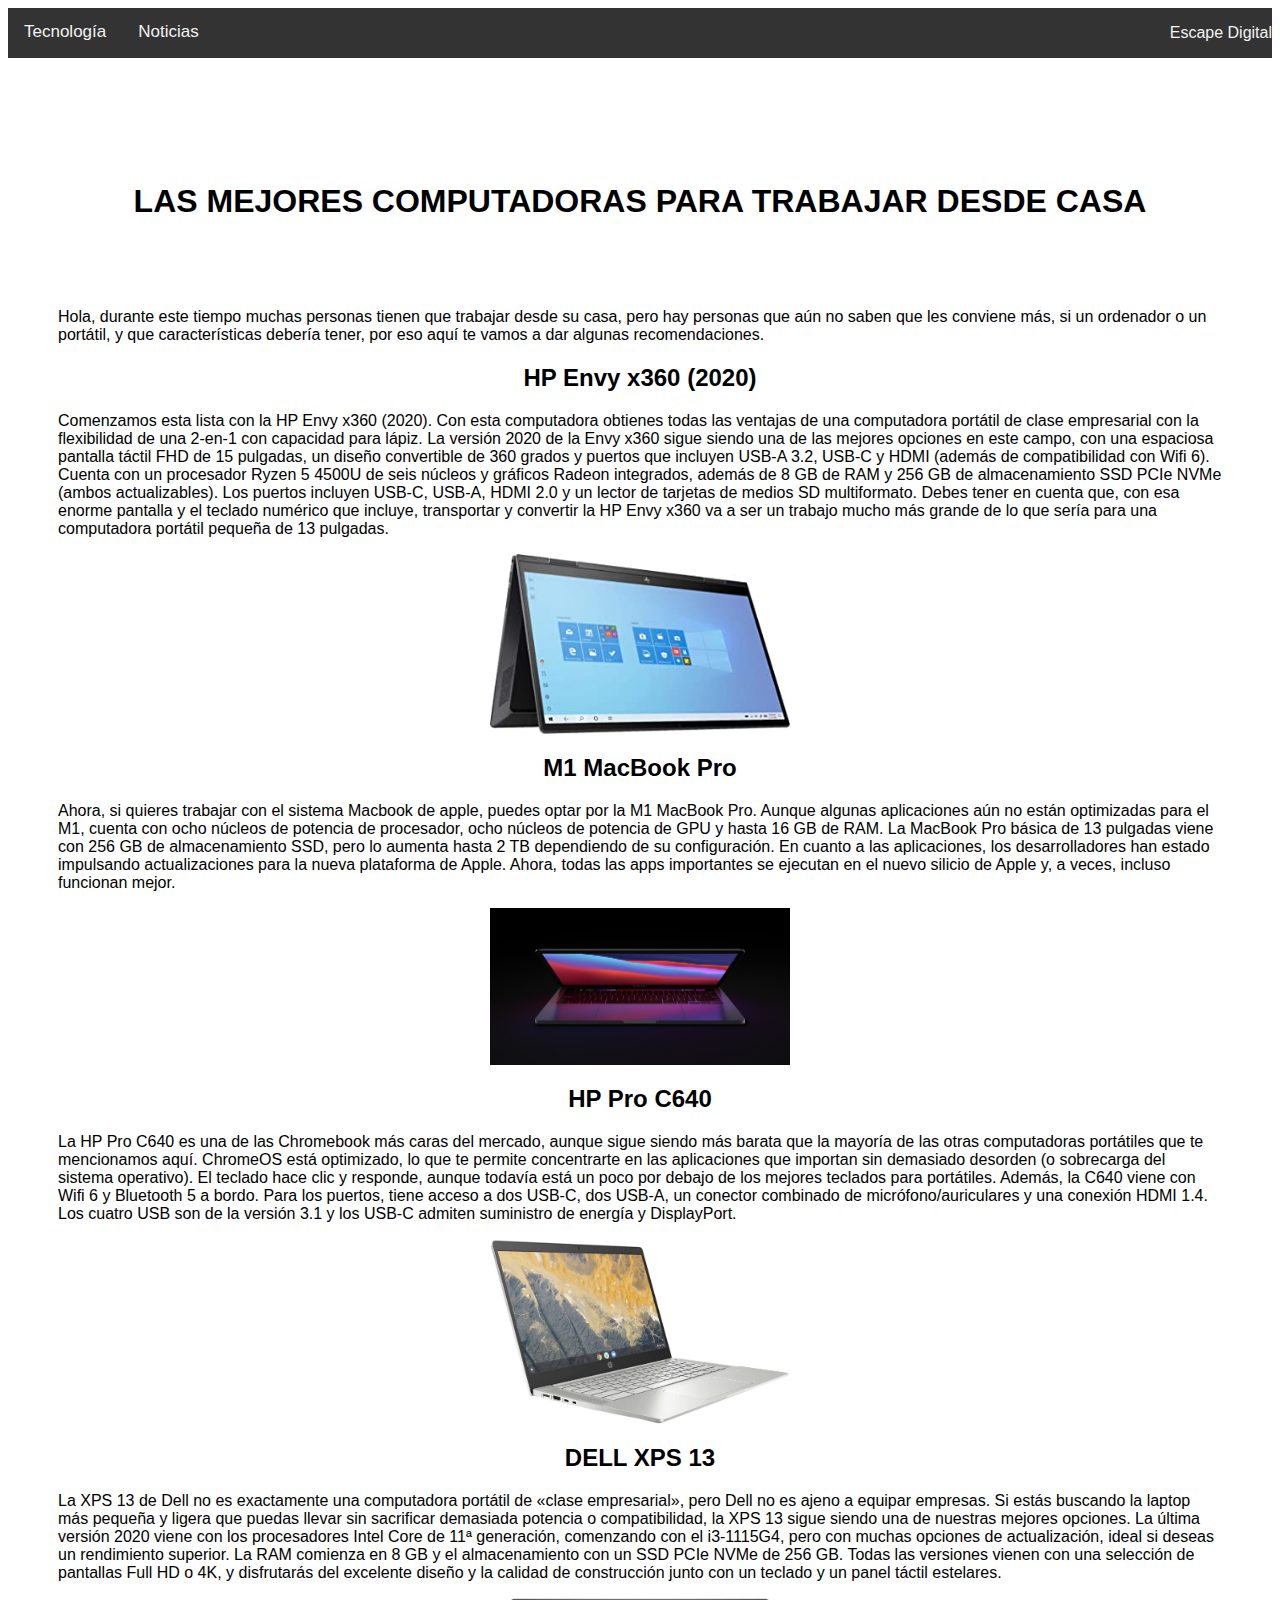
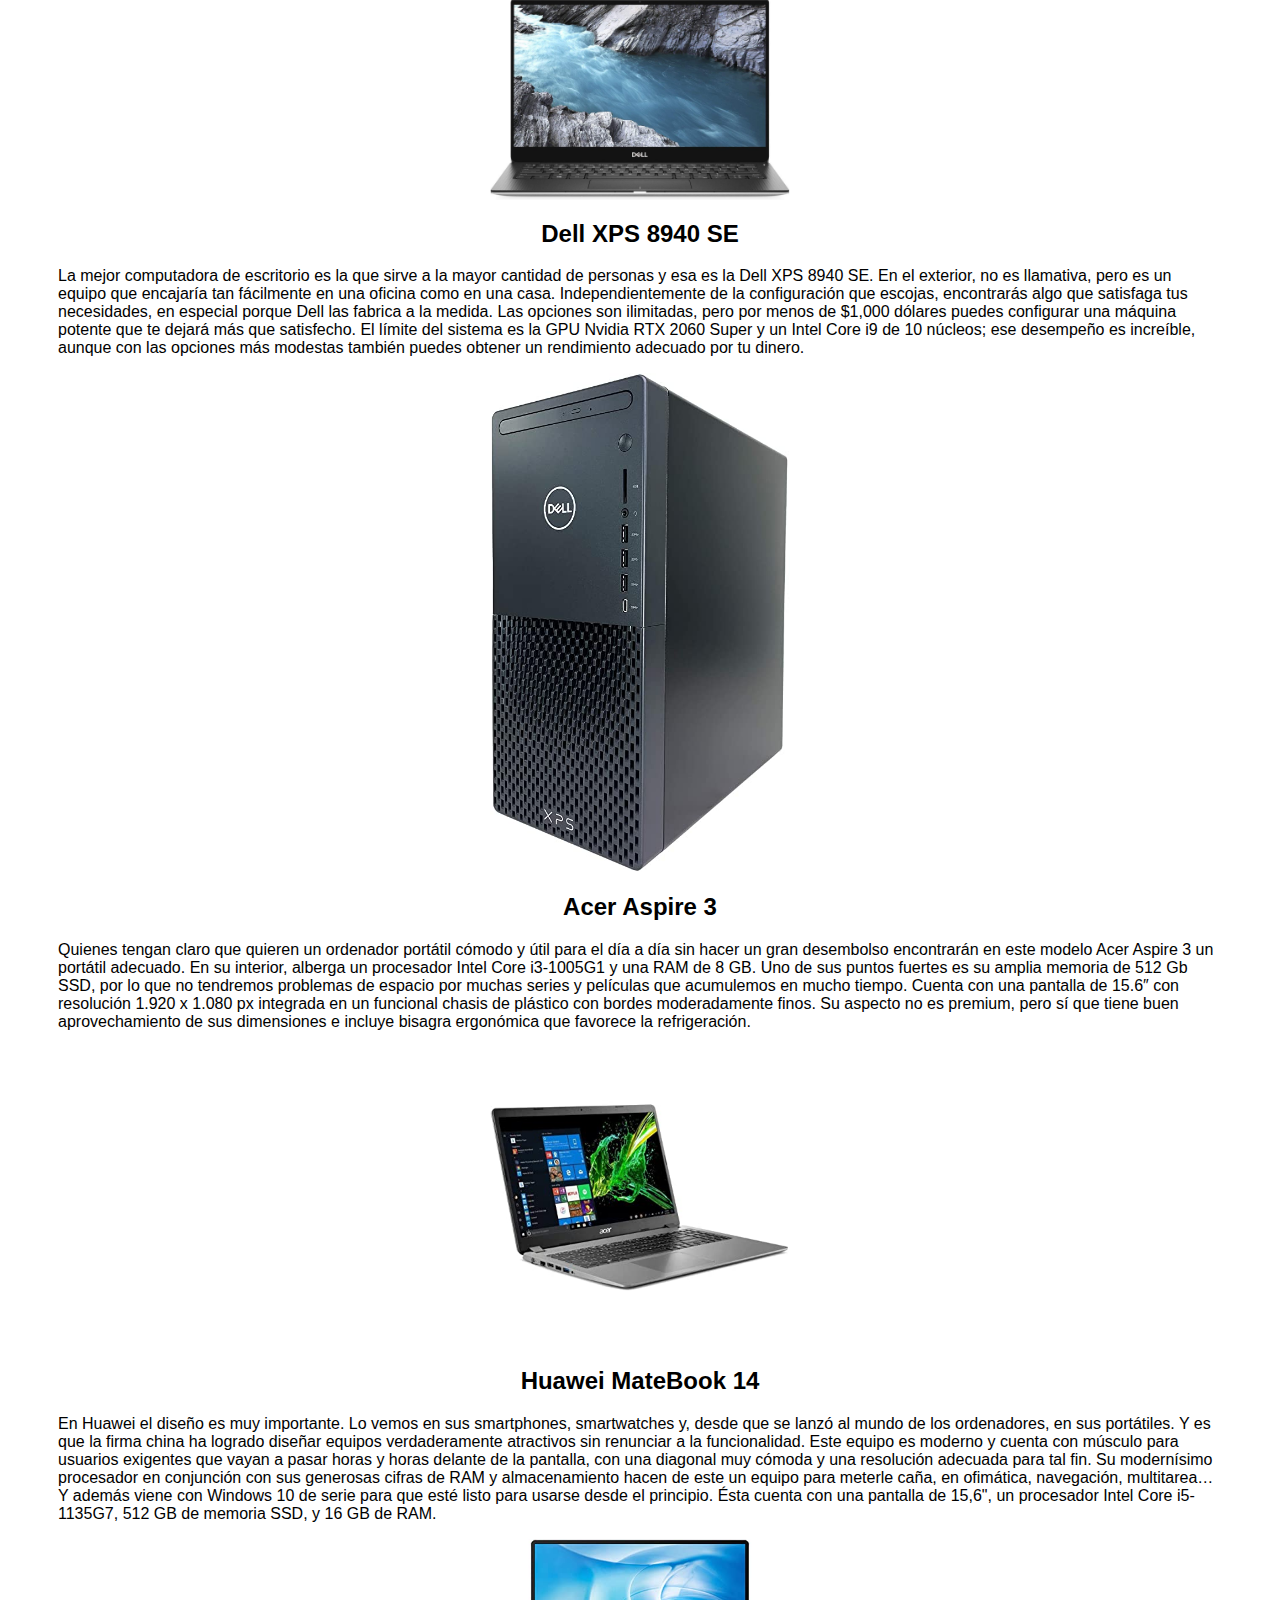
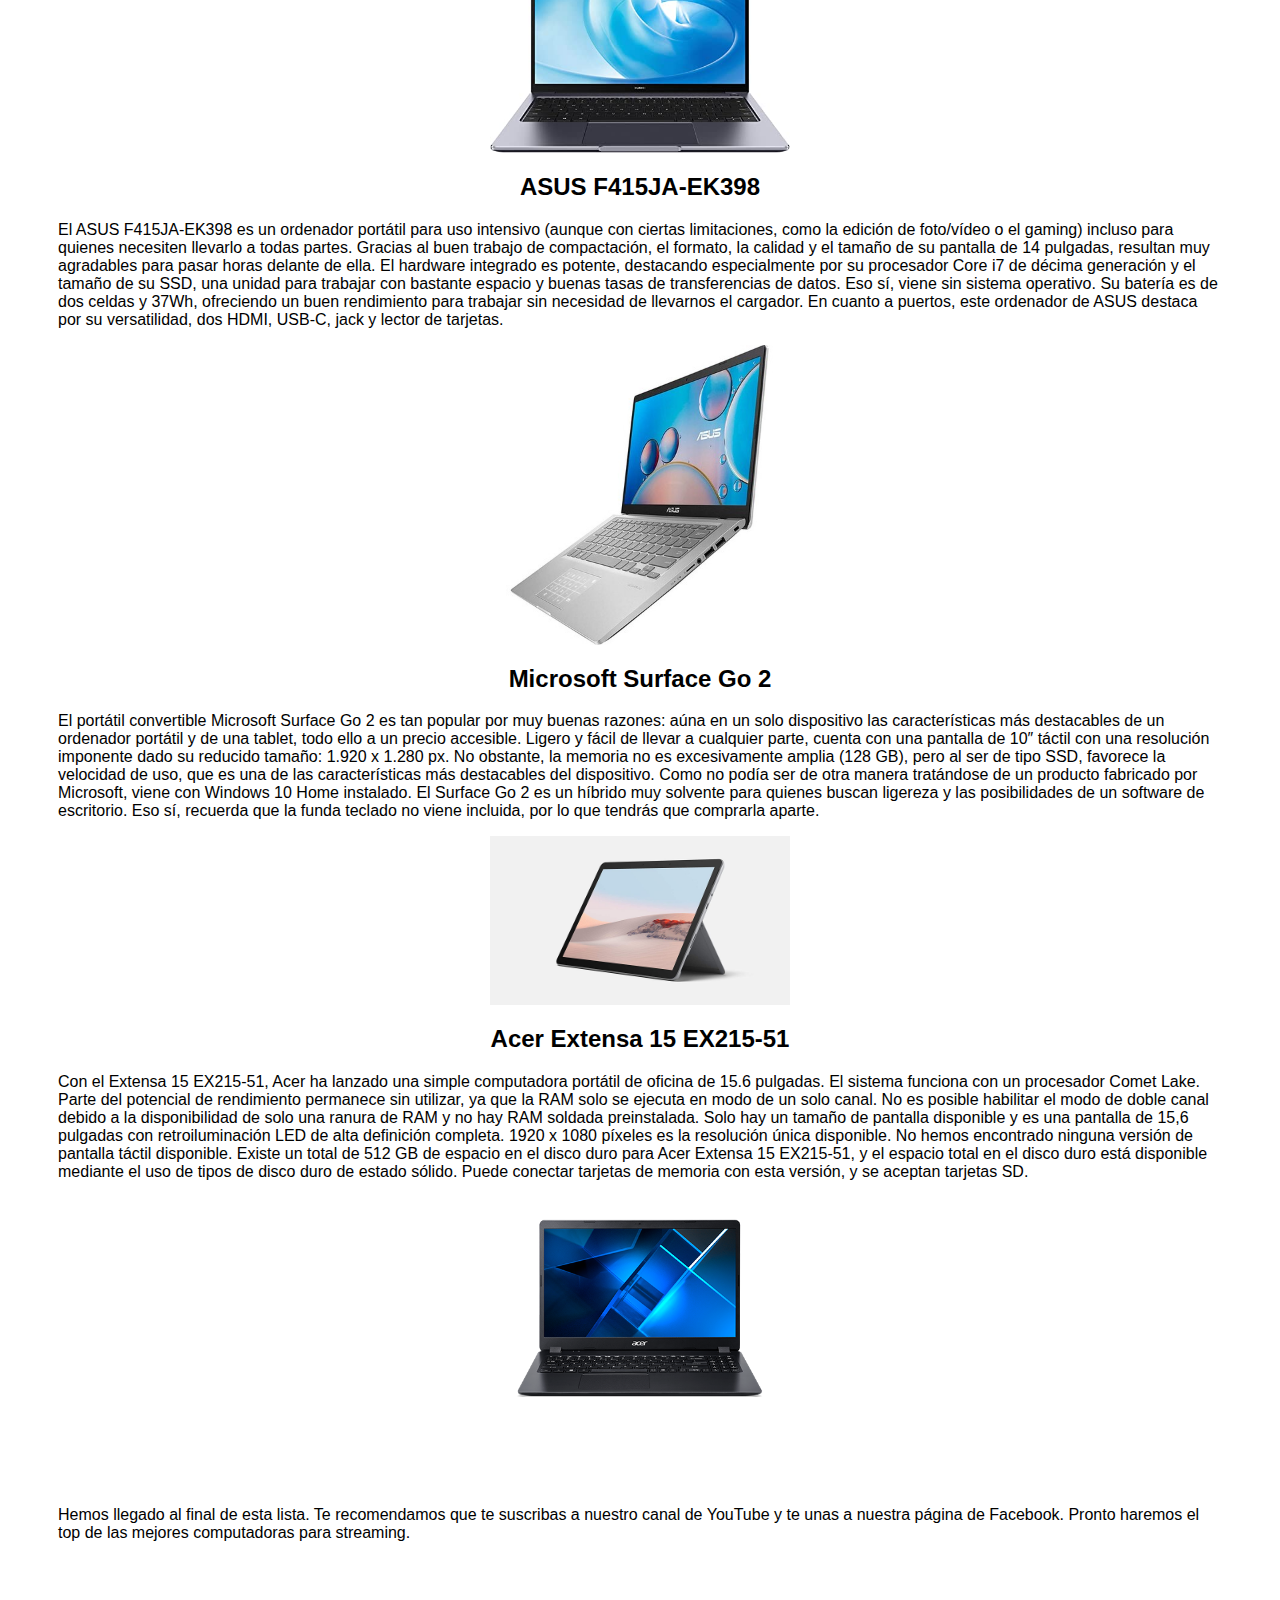
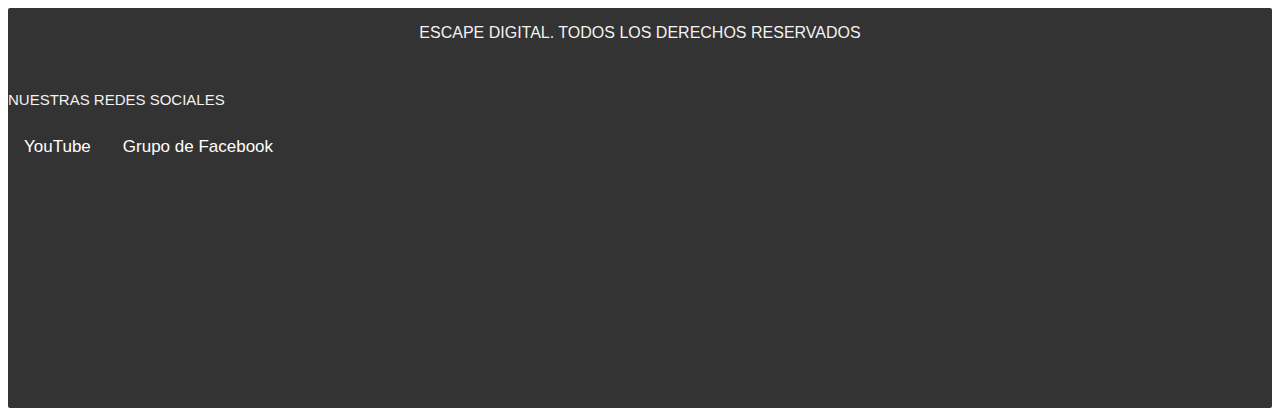
<file: Tecnología 2/Computadoras Oficinas.html>
<!DOCTYPE html>

<html lang="en">

<head>
    <meta charset="UTF-8">
    <meta http-equiv="X-UA-Compatible" content="IE=edge">
    <meta name="viewport" content="width=device-width, initial-scale=1.0">
    <title>Mejores computadoras para oficinas - Escape Digital</title>
    <link rel="stylesheet" href="../Diseños/General.css">
</head>

<body>
    <iframe class="footer" src="../Navegación\Topnav.html" frameborder="0"></iframe>

    <div class="Encabezado">
        <h1>LAS MEJORES COMPUTADORAS PARA TRABAJAR DESDE CASA</h1>
    </div>

    <div class="Cuerpo">
        <p>
            Hola, durante este tiempo muchas personas tienen que trabajar desde su casa, pero hay personas que aún no
            saben que les conviene más, si un ordenador o un portátil, y que características debería tener, por eso aquí
            te vamos a dar algunas recomendaciones.
        </p>

        <div class="HP Envy x360 (2020)">
            <h2>HP Envy x360 (2020)</h2>

            <p>
                Comenzamos esta lista con la HP Envy x360 (2020). Con esta computadora obtienes todas las ventajas de
                una computadora portátil de clase empresarial con la flexibilidad de una 2-en-1 con capacidad para
                lápiz. La versión 2020 de la Envy x360 sigue siendo una de las mejores opciones en este campo, con una
                espaciosa pantalla táctil FHD de 15 pulgadas, un diseño convertible de 360 ​​grados y puertos que
                incluyen USB-A 3.2, USB-C y HDMI (además de compatibilidad con Wifi 6). Cuenta con un procesador Ryzen 5
                4500U de seis núcleos y gráficos Radeon integrados, además de 8 GB de RAM y 256 GB de almacenamiento SSD
                PCIe NVMe (ambos actualizables). Los puertos incluyen USB-C, USB-A, HDMI 2.0 y un lector de tarjetas de
                medios SD multiformato. Debes tener en cuenta que, con esa enorme pantalla y el teclado numérico que
                incluye, transportar y convertir la HP Envy x360 va a ser un trabajo mucho más grande de lo que sería
                para una computadora portátil pequeña de 13 pulgadas.
            </p>

            <img src="../Imágenes Generales/Imágenes Computadoras Oficinas/HP Envy x360 (2020).jpg"
                alt="HP Envy x360 (2020)">
        </div>

        <div class="M1 MacBook Pro">
            <h2>M1 MacBook Pro</h2>

            <p>
                Ahora, si quieres trabajar con el sistema Macbook de apple, puedes optar por la M1 MacBook Pro. Aunque
                algunas aplicaciones aún no están optimizadas para el M1, cuenta con ocho núcleos de potencia de
                procesador, ocho núcleos de potencia de GPU y hasta 16 GB de RAM. La MacBook Pro básica de 13 pulgadas
                viene con 256 GB de almacenamiento SSD, pero lo aumenta hasta 2 TB dependiendo de su configuración. En
                cuanto a las aplicaciones, los desarrolladores han estado impulsando actualizaciones para la nueva
                plataforma de Apple. Ahora, todas las apps importantes se ejecutan en el nuevo silicio de Apple y, a
                veces, incluso funcionan mejor.
            </p>

            <img src="../Imágenes Generales/Imágenes Computadoras Oficinas/M1 MacBook Pro.jpg" alt="M1 MacBook Pro">
        </div>

        <div class="HP Pro C640">
            <h2>HP Pro C640</h2>

            <p>
                La HP Pro C640 es una de las Chromebook más caras del mercado, aunque sigue siendo más barata que la
                mayoría de las otras computadoras portátiles que te mencionamos aquí. ChromeOS está optimizado, lo que
                te permite concentrarte en las aplicaciones que importan sin demasiado desorden (o sobrecarga del
                sistema operativo). El teclado hace clic y responde, aunque todavía está un poco por debajo de los
                mejores teclados para portátiles. Además, la C640 viene con Wifi 6 y Bluetooth 5 a bordo. Para los
                puertos, tiene acceso a dos USB-C, dos USB-A, un conector combinado de micrófono/auriculares y una
                conexión HDMI 1.4. Los cuatro USB son de la versión 3.1 y los USB-C admiten suministro de energía y
                DisplayPort.
            </p>

            <img src="../Imágenes Generales/Imágenes Computadoras Oficinas/HP Pro C640.jpg" alt="HP Pro C640">
        </div>

        <div class="DELL XPS 13">
            <h2>DELL XPS 13</h2>

            <p>
                La XPS 13 de Dell no es exactamente una computadora portátil de «clase empresarial», pero Dell no es
                ajeno a equipar empresas. Si estás buscando la laptop más pequeña y ligera que puedas llevar sin
                sacrificar demasiada potencia o compatibilidad, la XPS 13 sigue siendo una de nuestras mejores opciones.
                La última versión 2020 viene con los procesadores Intel Core de 11ª generación, comenzando con el
                i3-1115G4, pero con muchas opciones de actualización, ideal si deseas un rendimiento superior. La RAM
                comienza en 8 GB y el almacenamiento con un SSD PCIe NVMe de 256 GB. Todas las versiones vienen con una
                selección de pantallas Full HD o 4K, y disfrutarás del excelente diseño y la calidad de construcción
                junto con un teclado y un panel táctil estelares.
            </p>

            <img src="../Imágenes Generales/Imágenes Computadoras Oficinas/DELL XPS 13.jpg" alt="">
        </div>

        <div class="Dell XPS 8940 SE">
            <h2>Dell XPS 8940 SE</h2>

            <p>
                La mejor computadora de escritorio es la que sirve a la mayor cantidad de personas y esa es la Dell XPS
                8940 SE. En el exterior, no es llamativa, pero es un equipo que encajaría tan fácilmente en una oficina
                como en una casa. Independientemente de la configuración que escojas, encontrarás algo que satisfaga tus
                necesidades, en especial porque Dell las fabrica a la medida. Las opciones son ilimitadas, pero por
                menos de $1,000 dólares puedes configurar una máquina potente que te dejará más que satisfecho. El
                límite del sistema es la GPU Nvidia RTX 2060 Super y un Intel Core i9 de 10 núcleos; ese desempeño es
                increíble, aunque con las opciones más modestas también puedes obtener un rendimiento adecuado por tu
                dinero.
            </p>

            <img src="../Imágenes Generales/Imágenes Computadoras Oficinas/Dell XPS 8940 SE.jpg" alt="Dell XPS 8940 SE">
        </div>

        <div class="Acer Aspire 3">
            <h2>Acer Aspire 3</h2>

            <p>
                Quienes tengan claro que quieren un ordenador portátil cómodo y útil para el día a día sin hacer un gran
                desembolso encontrarán en este modelo Acer Aspire 3 un portátil adecuado. En su interior, alberga un
                procesador Intel Core i3-1005G1 y una RAM de 8 GB. Uno de sus puntos fuertes es su amplia memoria de 512
                Gb SSD, por lo que no tendremos problemas de espacio por muchas series y películas que acumulemos en
                mucho tiempo. Cuenta con una pantalla de 15.6″ con resolución 1.920 x 1.080 px integrada en un funcional
                chasis de plástico con bordes moderadamente finos. Su aspecto no es premium, pero sí que tiene buen
                aprovechamiento de sus dimensiones e incluye bisagra ergonómica que favorece la refrigeración.
            </p>

            <img src="../Imágenes Generales/Imágenes Computadoras Oficinas/Acer Aspire 3.jpg" alt="Acer Aspire 3">
        </div>

        <div class="Huawei MateBook 14">
            <h2>Huawei MateBook 14</h2>

            <p>
                En Huawei el diseño es muy importante. Lo vemos en sus smartphones, smartwatches y, desde que se lanzó
                al mundo de los ordenadores, en sus portátiles. Y es que la firma china ha logrado diseñar equipos
                verdaderamente atractivos sin renunciar a la funcionalidad. Este equipo es moderno y cuenta con músculo
                para usuarios exigentes que vayan a pasar horas y horas delante de la pantalla, con una diagonal muy
                cómoda y una resolución adecuada para tal fin. Su modernísimo procesador en conjunción con sus generosas
                cifras de RAM y almacenamiento hacen de este un equipo para meterle caña, en ofimática, navegación,
                multitarea…Y además viene con Windows 10 de serie para que esté listo para usarse desde el principio.
                Ésta cuenta con una pantalla de 15,6", un procesador Intel Core i5-1135G7, 512 GB de memoria SSD, y 16
                GB de RAM.
            </p>

            <img src="../Imágenes Generales/Imágenes Computadoras Oficinas/Huawei MateBook 14.jpg"
                alt="Huawei MateBook 14">
        </div>

        <div class="ASUS F415JA-EK398">
            <h2>ASUS F415JA-EK398</h2>

            <p>
                El ASUS F415JA-EK398 es un ordenador portátil para uso intensivo (aunque con ciertas limitaciones, como
                la edición de foto/vídeo o el gaming) incluso para quienes necesiten llevarlo a todas partes. Gracias al
                buen trabajo de compactación, el formato, la calidad y el tamaño de su pantalla de 14 pulgadas, resultan
                muy agradables para pasar horas delante de ella. El hardware integrado es potente, destacando
                especialmente por su procesador Core i7 de décima generación y el tamaño de su SSD, una unidad para
                trabajar con bastante espacio y buenas tasas de transferencias de datos. Eso sí, viene sin sistema
                operativo. Su batería es de dos celdas y 37Wh, ofreciendo un buen rendimiento para trabajar sin
                necesidad de llevarnos el cargador. En cuanto a puertos, este ordenador de ASUS destaca por su
                versatilidad, dos HDMI, USB-C, jack y lector de tarjetas.
            </p>

            <img src="../Imágenes Generales/Imágenes Computadoras Oficinas/ASUS F415JA-EK398.jpg"
                alt="ASUS F415JA-EK398">
        </div>

        <div class="Microsoft Surface Go 2">
            <h2>Microsoft Surface Go 2</h2>

            <p>
                El portátil convertible Microsoft Surface Go 2 es tan popular por muy buenas razones: aúna en un solo
                dispositivo las características más destacables de un ordenador portátil y de una tablet, todo ello a un
                precio accesible. Ligero y fácil de llevar a cualquier parte, cuenta con una pantalla de 10″ táctil con
                una resolución imponente dado su reducido tamaño: 1.920 x 1.280 px. No obstante, la memoria no es
                excesivamente amplia (128 GB), pero al ser de tipo SSD, favorece la velocidad de uso, que es una de las
                características más destacables del dispositivo. Como no podía ser de otra manera tratándose de un
                producto fabricado por Microsoft, viene con Windows 10 Home instalado. El Surface Go 2 es un híbrido muy
                solvente para quienes buscan ligereza y las posibilidades de un software de escritorio. Eso sí, recuerda
                que la funda teclado no viene incluida, por lo que tendrás que comprarla aparte.
            </p>

            <img src="../Imágenes Generales/Imágenes Computadoras Oficinas/Microsoft Sourface Go 2.jpg"
                alt="Microsoft Sourface Go 2">
        </div>

        <div class="Acer Extensa 15 EX215-51">
            <h2>Acer Extensa 15 EX215-51</h2>

            <p>
                Con el Extensa 15 EX215-51, Acer ha lanzado una simple computadora portátil de oficina de 15.6 pulgadas.
                El sistema funciona con un procesador Comet Lake. Parte del potencial de rendimiento permanece sin
                utilizar, ya que la RAM solo se ejecuta en modo de un solo canal. No es posible habilitar el modo de
                doble canal debido a la disponibilidad de solo una ranura de RAM y no hay RAM soldada preinstalada. Solo
                hay un tamaño de pantalla disponible y es una pantalla de 15,6 pulgadas con retroiluminación LED de alta
                definición completa. 1920 x 1080 píxeles es la resolución única disponible. No hemos encontrado ninguna
                versión de pantalla táctil disponible. Existe un total de 512 GB de espacio en el disco duro para Acer
                Extensa 15 EX215-51, y el espacio total en el disco duro está disponible mediante el uso de tipos de
                disco duro de estado sólido. Puede conectar tarjetas de memoria con esta versión, y se aceptan tarjetas
                SD.
            </p>

            <img src="../Imágenes Generales/Imágenes Computadoras Oficinas/Acer Extensa 15 EX215-51.png"
                alt="Acer Extensa 15 EX215-51">
        </div>

        <br>
        <br>
        <br>
        <br>

        <p>
            Hemos llegado al final de esta lista. Te recomendamos que te suscribas a nuestro canal de YouTube y te unas
            a nuestra página de Facebook. Pronto haremos el top de las mejores computadoras para streaming.
        </p>
    </div>

    <iframe class="footer2" src="../Navegación\Subnav.html" frameborder="0"></iframe>
</body>

</html>
</file>
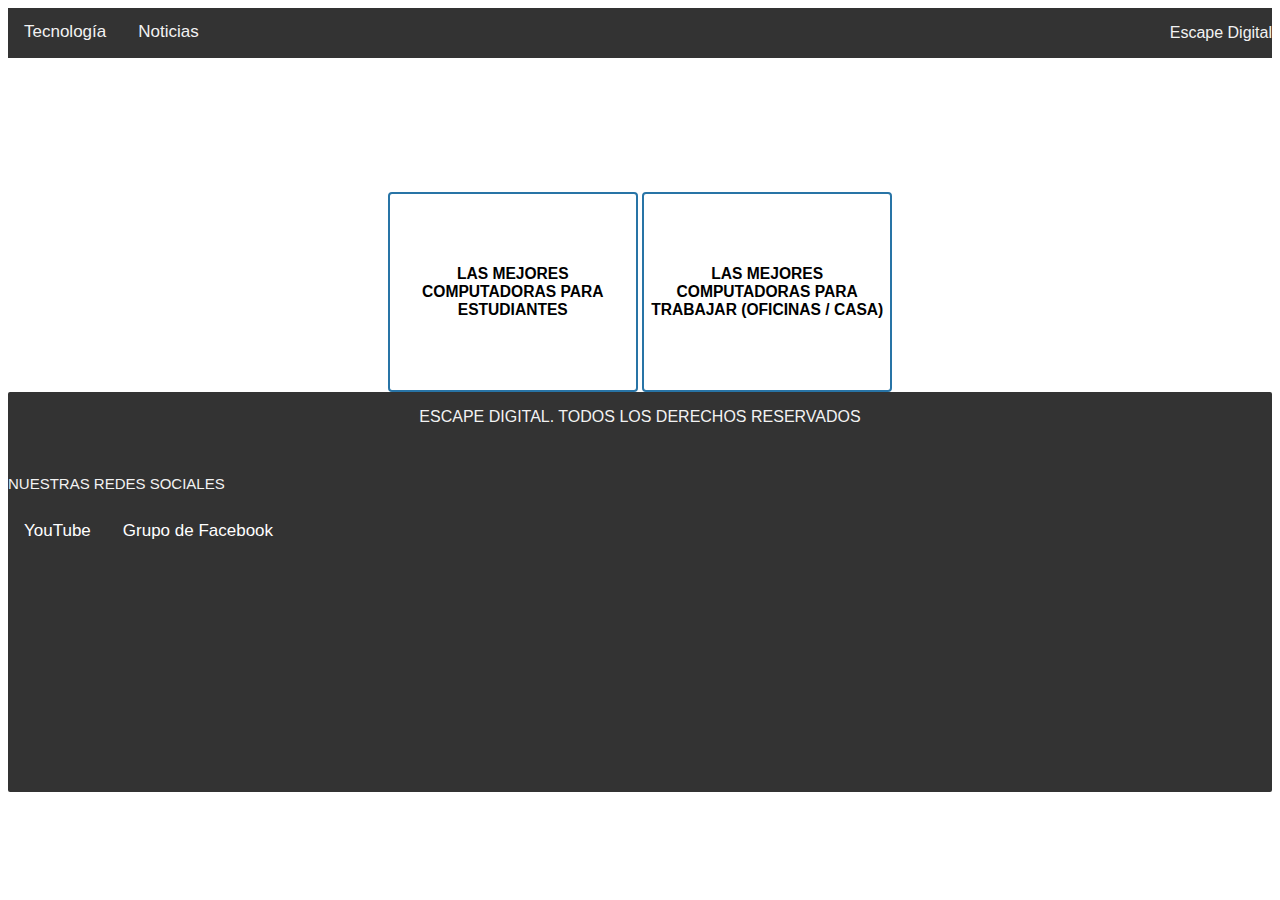
<file: Tecnología 2/Menú Tecnología.html>
<!DOCTYPE html>
<html lang="en">
<head>
    <meta charset="UTF-8">
    <meta http-equiv="X-UA-Compatible" content="IE=edge">
    <meta name="viewport" content="width=device-width, initial-scale=1.0">
    <title>Menú Tecnología</title>
    <link rel="stylesheet" href="../Diseños/General.css">
</head>
<body>

    <iframe class="footer" src="../Navegación/Topnav.html" frameborder="0"></iframe>

    <div class="Enlaces">
        <button>
            <a href="Computadoras estudiantes.html">
                <h3>LAS MEJORES COMPUTADORAS PARA ESTUDIANTES</h3>
            </a>
        </button>

        <button>
            <a href="Computadoras Oficinas.html">
                <h3>LAS MEJORES COMPUTADORAS PARA TRABAJAR (OFICINAS / CASA)</h3>
            </a>
        </button>
    </div>
    
    <iframe class="footer2" src="../Navegación/Subnav.html" frameborder="0"></iframe>
</body>
</html>
</file>
<file: Diseños/Navbar.css>
.topnav {
    overflow: hidden;
    background-color: #333;
  }
  
  .topnav a {
    float: left;
    color: #f2f2f2;
    text-align: center;
    padding: 14px 16px;
    text-decoration: none;
    font-size: 17px;
    transition: 0.4s;
  }
  
  .topnav a:hover {
    background-color: #ddd;
    color: black;
    transition: 0.4s;
  }
  
  .topnav a.active {
    background-color: #04AA6D;
    color: white;
  }

  .topnav p {
    text-align: right;
    color: #f2f2f2;
  }
  body{
    text-align: center;
    font-family: Arial, Helvetica, sans-serif;
    color: black;
    margin: 0%;
}



/*Subnav*/

.subnav{
  overflow: hidden;
  background-color: #333;
  height: 400px;
}

  .subnav a{
    float: left;
    color: white;
    text-align: center;
    padding: 14px 16px;
    text-decoration: none;
    font-size: 17px;
    transition: 0.4s;
    border-radius: 4px;
  }

  .subnav a:hover{
    background-color: #ddd;
    color: black;
    transition: 0.4s;
  }

  .subnav a.active{
    background-color: #04AA6D;
    color: white;
  }

  .subnav p{
    text-align: center;
    color: #f2f2f2;
  }

  body{
    text-align: center;
    font-family: Arial, Helvetica, sans-serif;
    color: black;
    margin: 0%;
  }

  .subnav .Título{
    text-align: left;
    font-size: 15px;
  }

  .subnav .SM{
    /*size: 10px;*/
    width: 80px;
    height: 80px;
  }
</file>
<file: Diseños/General.css>
body{
    background-color: white;
    color: black;
    font-family: Arial, Helvetica, sans-serif;
}

.Encabezado{
    text-align: center;
}

.Cuerpo{
    text-align: left;
    padding: 50px;
}

h2{
    text-align: center;
}

img{
    width: 300px;
    display: block;
    margin: auto;
}



/*BOTONES*/

.Enlaces{
    text-align: center;
    text-decoration: none;
    padding-top: 30px;
}
button{
    border: none;
    width: 250px;
    height: 200px;
    transition-duration: 0.4s;
    background-color: white;
    border: 2px solid #2874A6;
    border-radius: 4px;
    text-align: center;
}
button:hover{
    background-color: #2874A6;
}
a{
    text-decoration: none;
    color: black;
}


.footer{
    width: 100% !important;
    height: 100% !important;
}

.footer2{
    width: 100% !important;
    height: 400px !important;
    border-radius: 2px;


    /*margin-left: -8px !important;

    position: absolute;
    bottom: 0;
    right: 0;
    top: 100;*/
}
</file>
